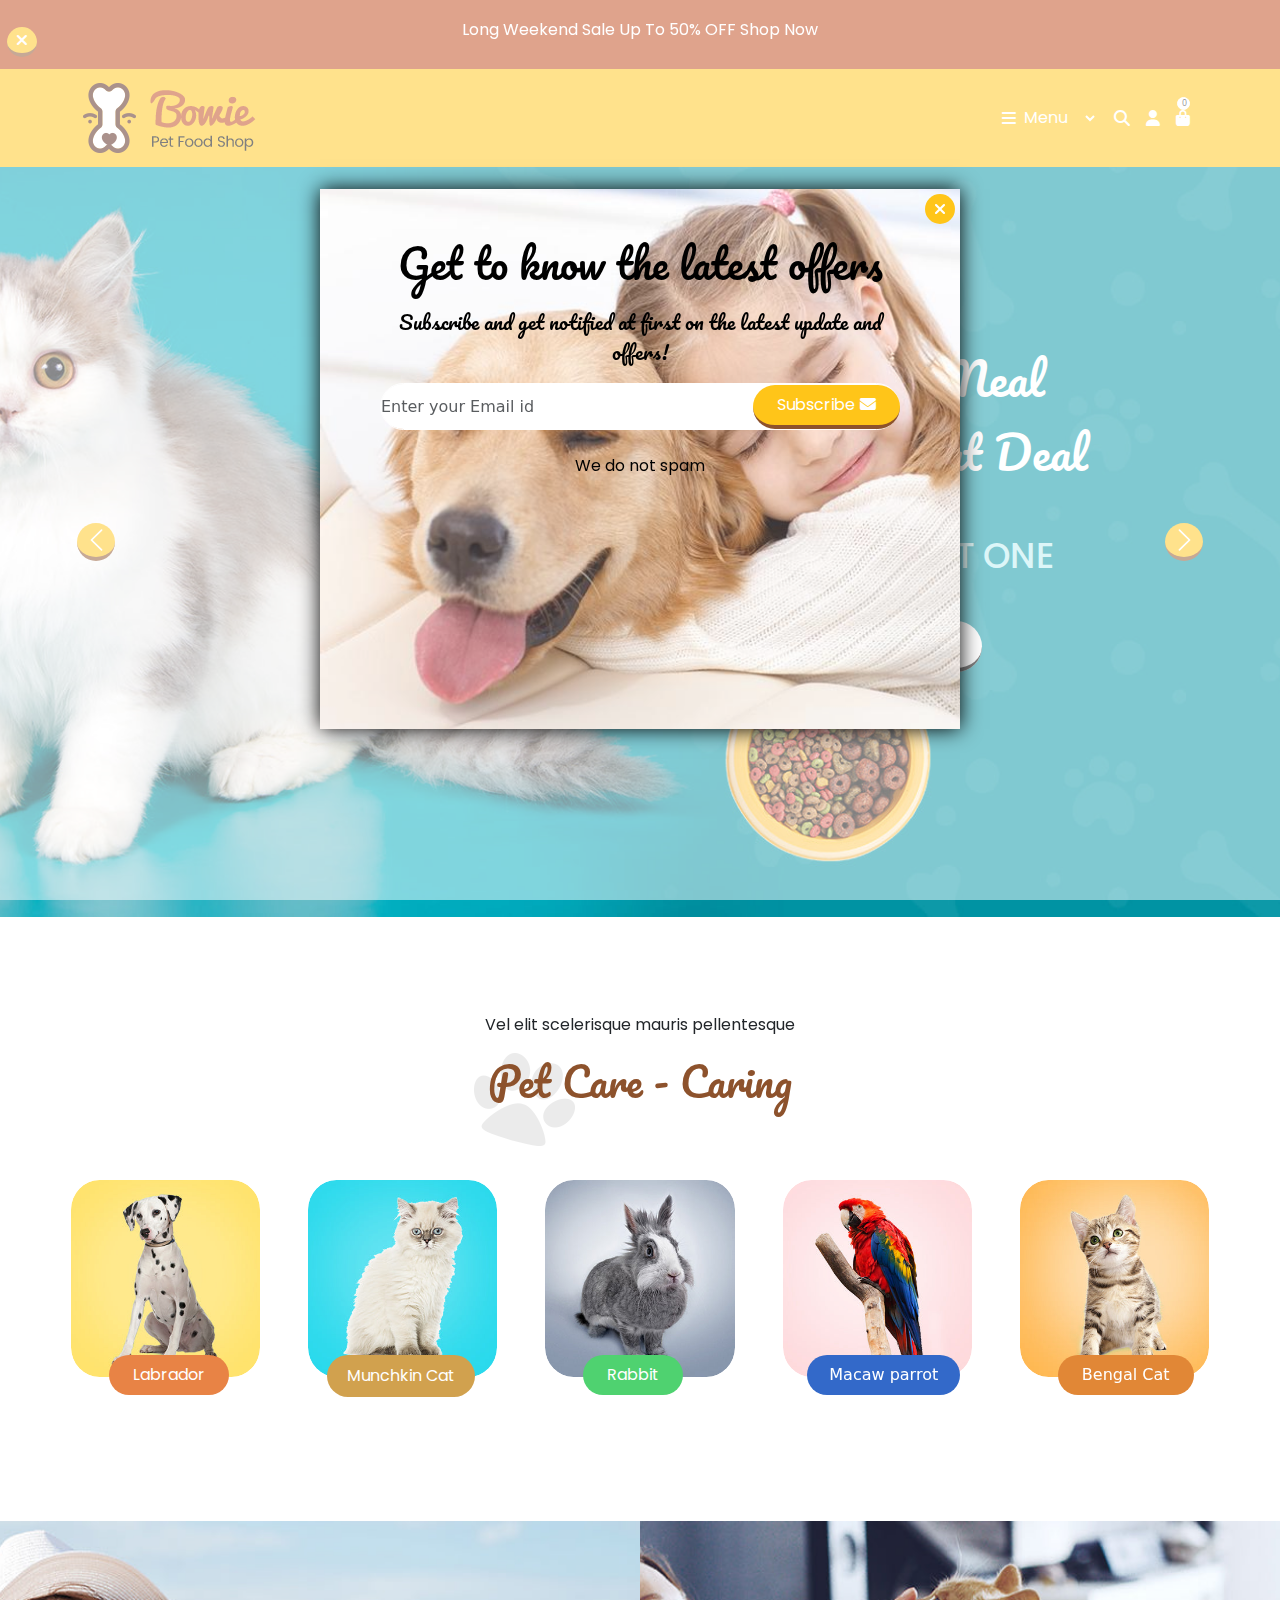
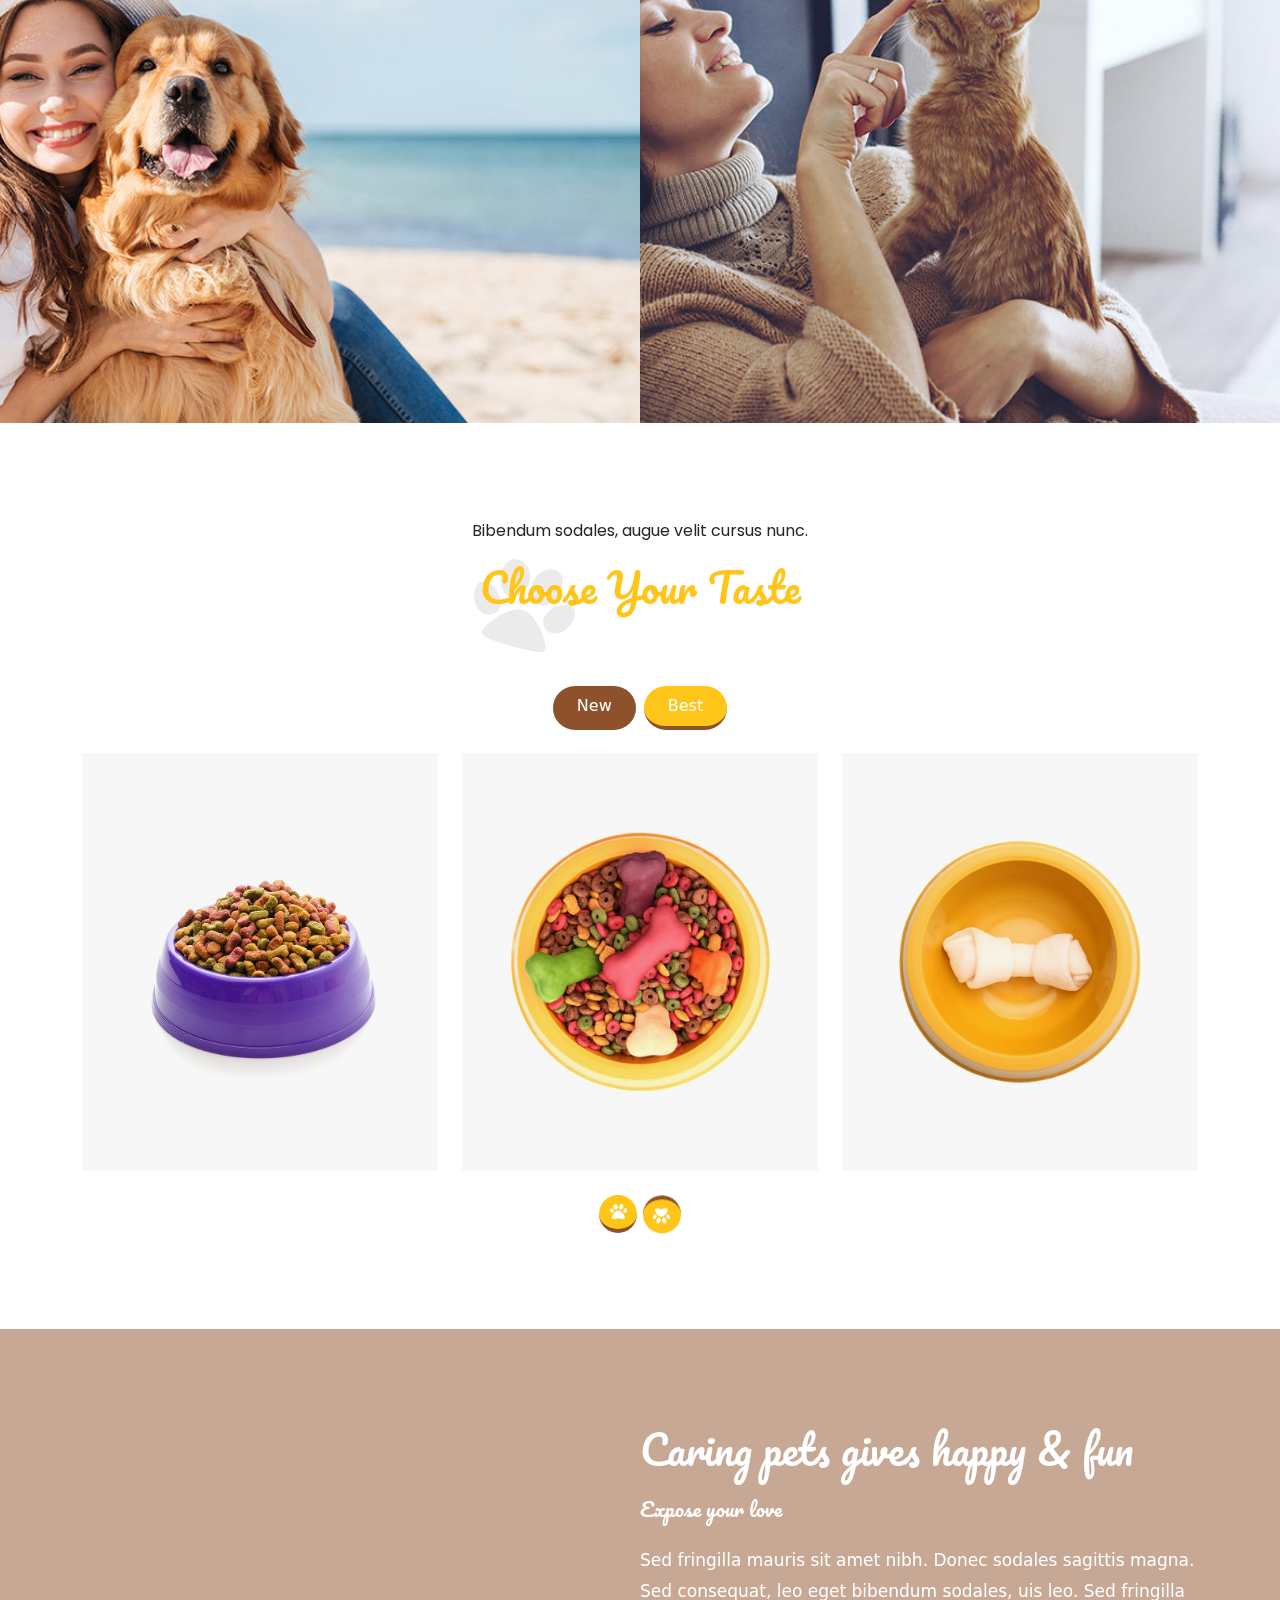
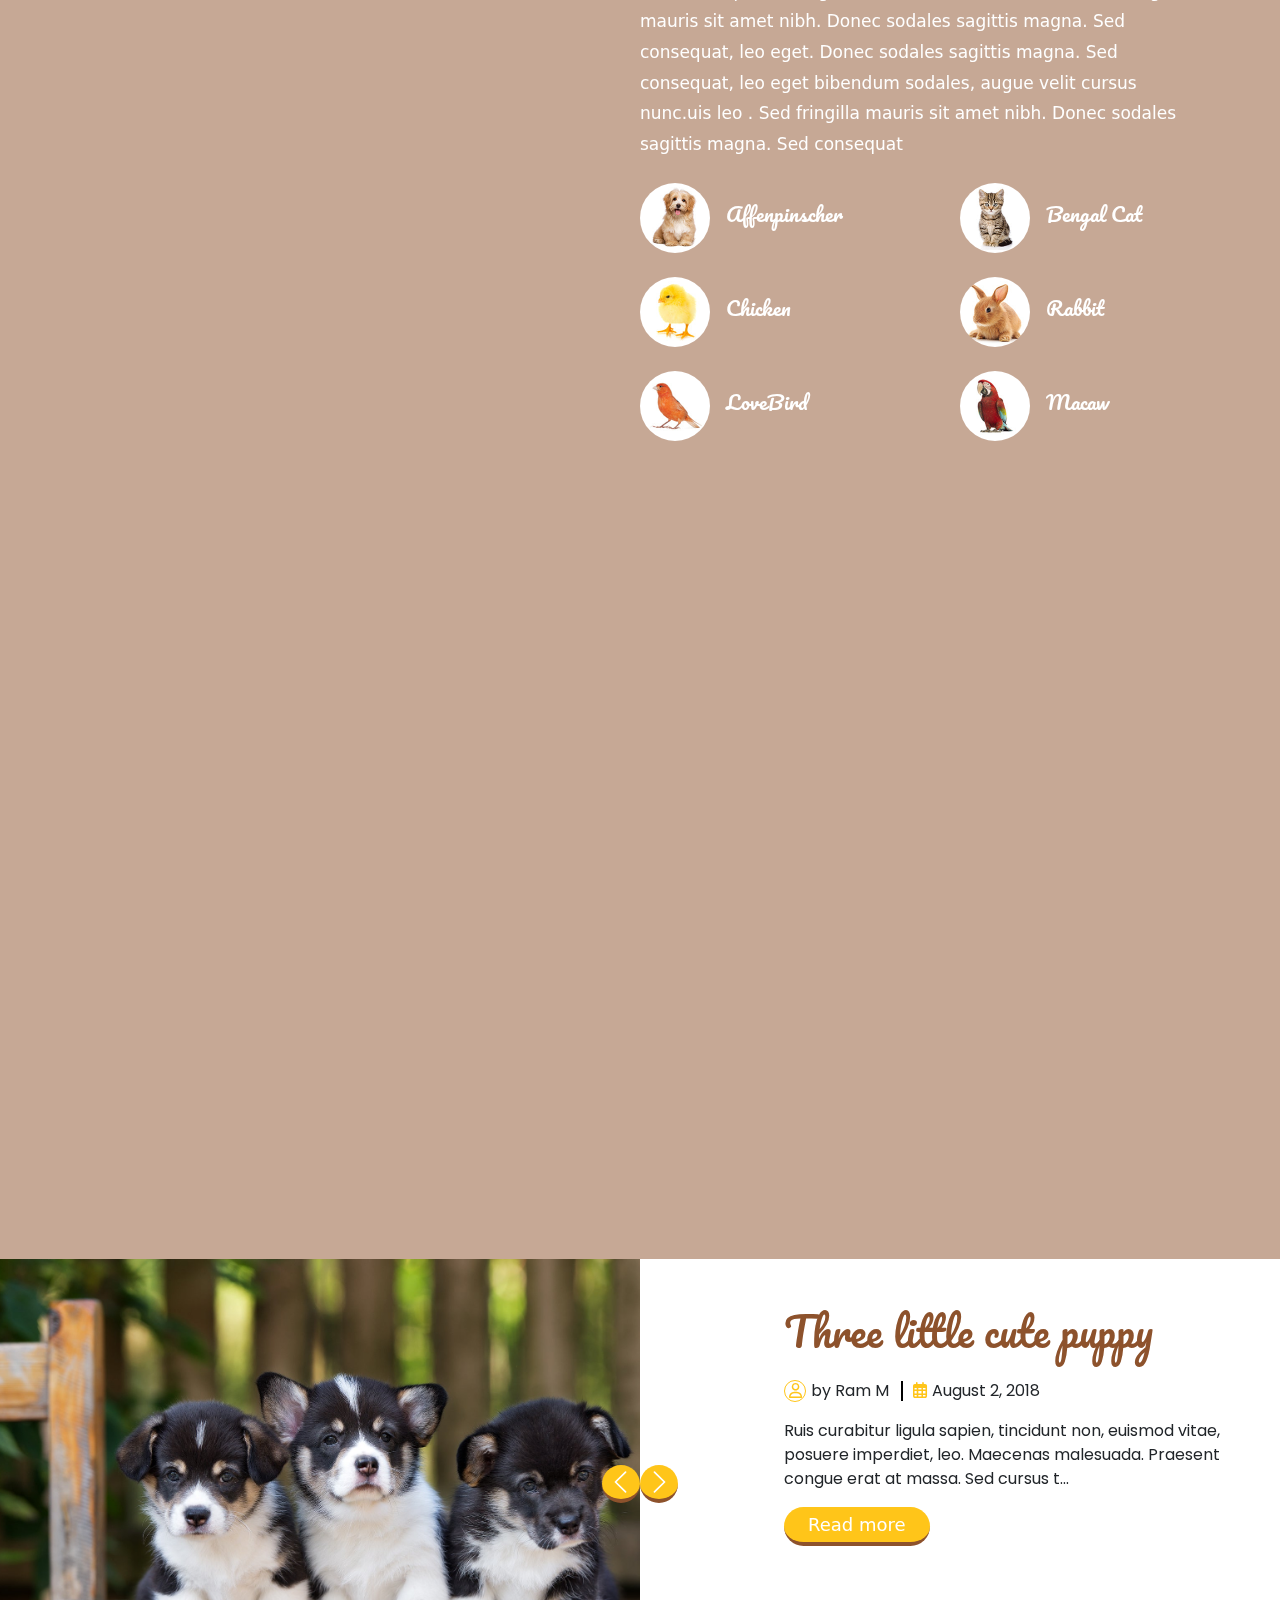
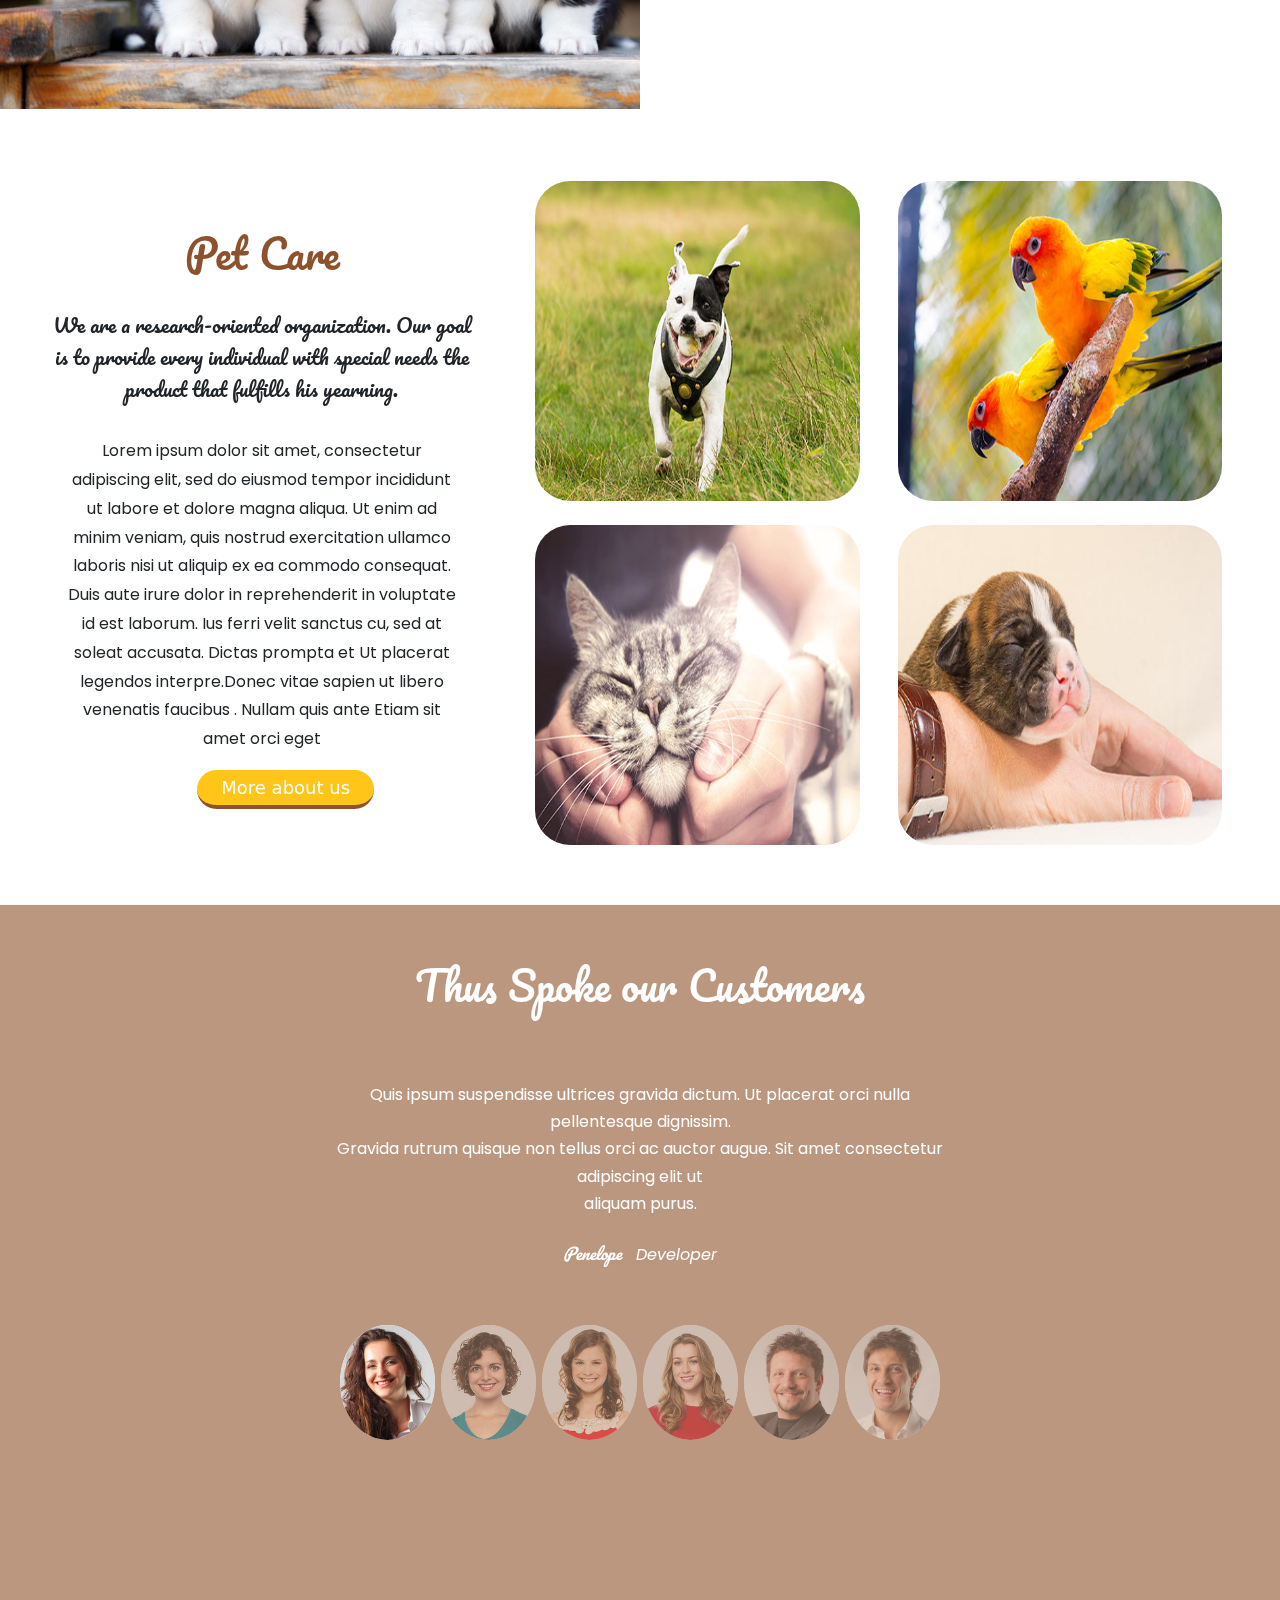
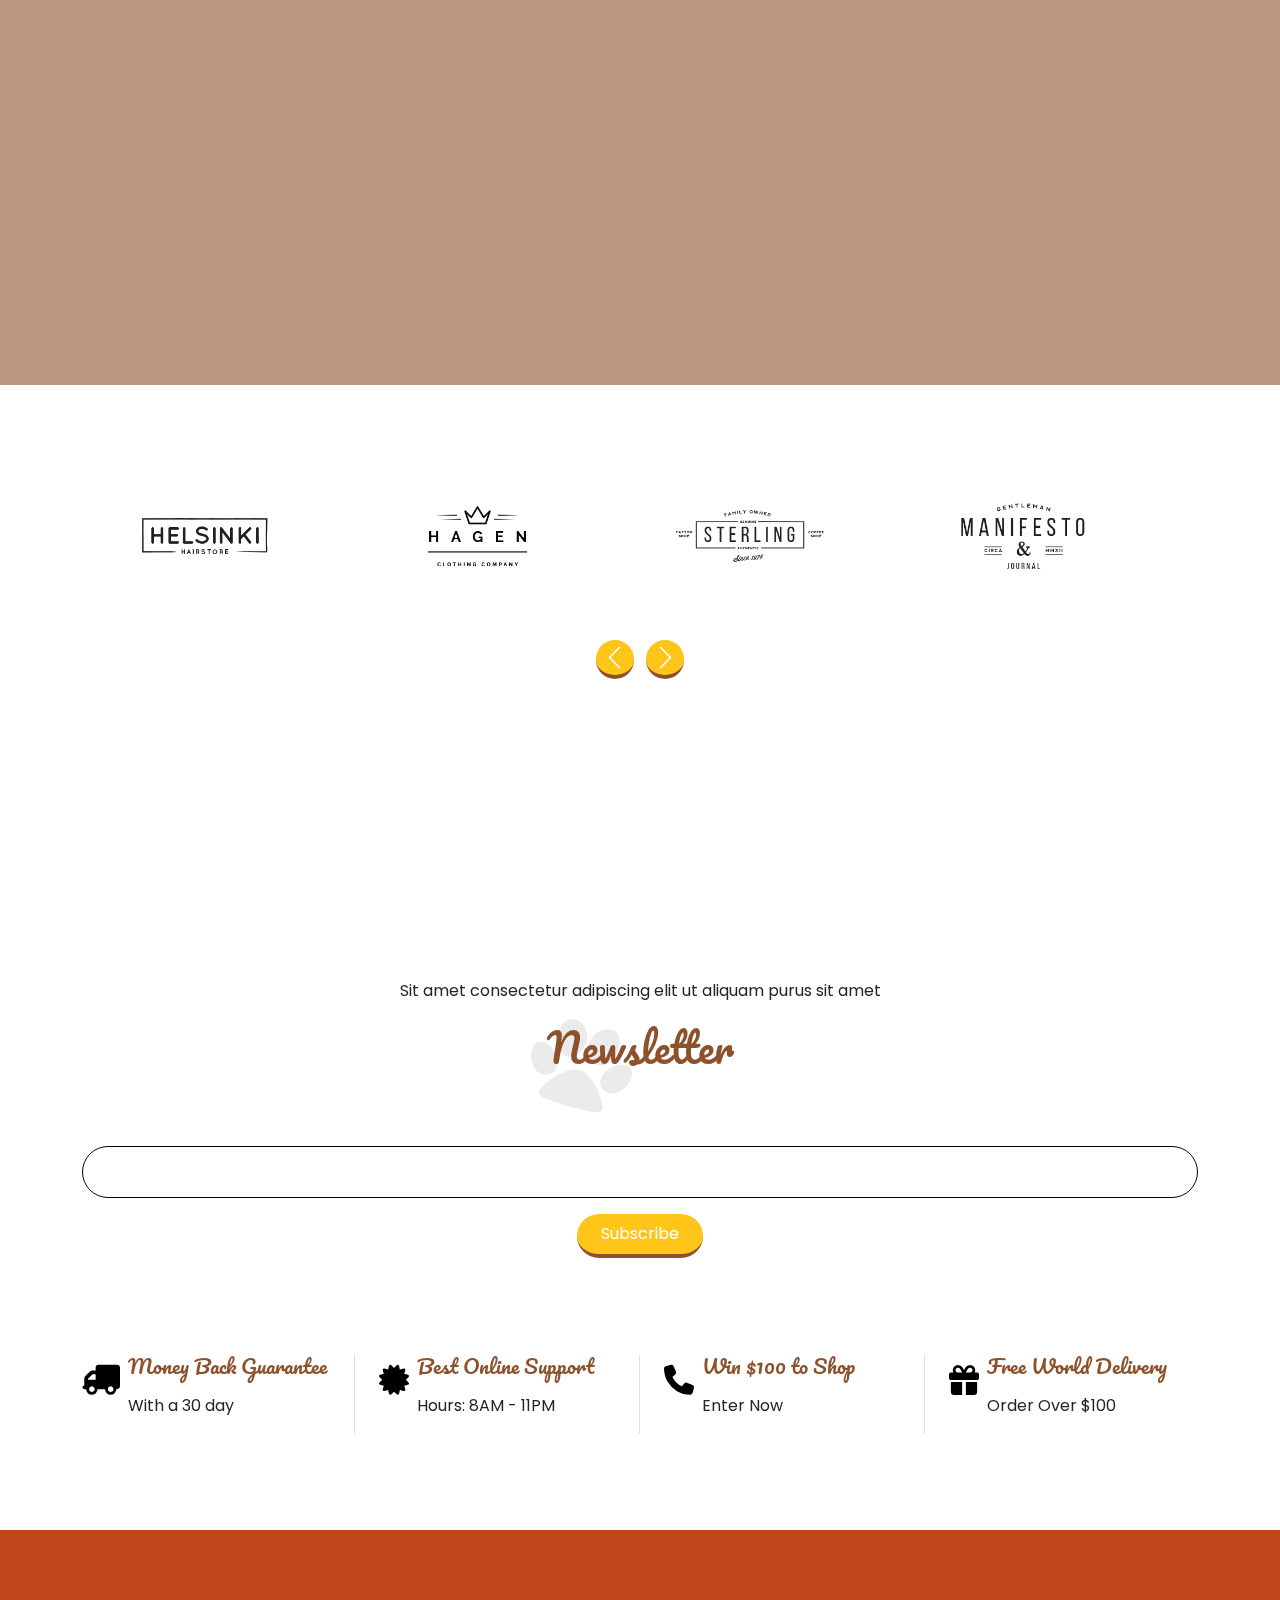
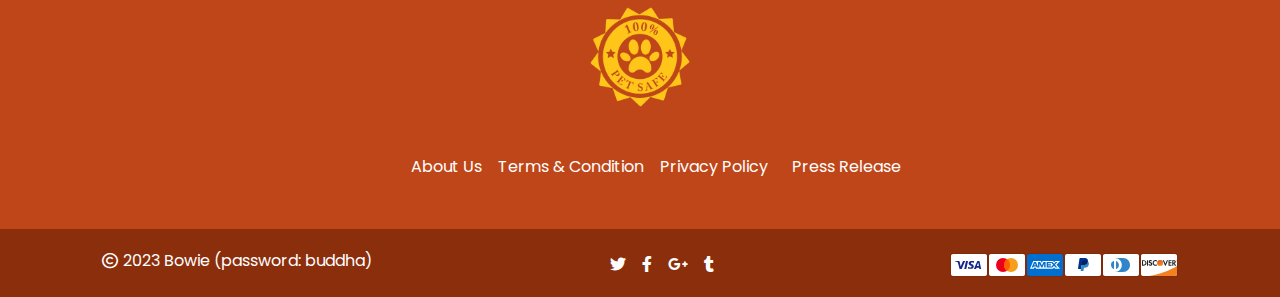
<file: index.html>
<!DOCTYPE html>
<html lang="en">

    <head>
        <meta charset="UTF-8">
        <meta name="viewport" content="width=device-width, initial-scale=1.0">
        <title>Bowie | Pet Food Shop | Shopify Theme
            – Bowie </title>
        <link rel="shortcut icon" href="assets/img/favicon_2_16x16.png" type="image/png">
        <link rel="stylesheet" href="vendor/bootstarp/bootstrap.min.css">
        <link rel="stylesheet" href="vendor/fontawesome/all.min.css">
        <link rel="stylesheet" href="assets/css/style.min.css">
        <link rel="stylesheet" href="assets/css/media.min.css">

    </head>

    <body>
        <div class="scroll-to-up position-fixed d-flex justify-content-center align-items-center bg-main-color text-white rounded-circle z-3 invisible opacity-0">
            <i class="fa-solid fa-arrow-up "></i>
        </div>

        <div class="search-icon container d-flex d-none">
            <div class="contact-input text-center position-relative py-3 w-S ">	
                <input class="form-control rounded-pill sub-in-S border-0 " placeholder="Search our Stores" type="text" >
                <button type="submit" class="dt-sc-btn mt-3 mb-5 border-0 rounded-pill bg-main-color text-white  btn-submit position-absolute sub-search " name="subscribe" value="">
                    <i class="fa-solid fa-magnifying-glass"></i>
                </button>
            </div>
            <div class="exit-search mt-3 ms-5">
                <i class="fa-solid fa-xmark"></i>
            </div>              
        </div>


        <div class="subscribe-popup__wrapper " id="snow-conrainer">  
            <div class="subscribe-popup">
              <div class="subscribe-popup__main text-center position-relative ">
                <div class="d-flex exit bg-main-color text-white rounded-circle d-flex justify-content-center align-items-center position-absolute ">
                    <i class="fa-solid fa-xmark" ></i>
                        </div>
                <div class="subscribe-popup_title">
                    <h1> Get to know the latest offers</h1>
                   </div>
                <div class="subscribe-popup__description">Subscribe and get notified at first on the latest update and offers!
                </div>
                <div class="contact-input text-center position-relative pt-3">	
                    <input class="form-control rounded-pill sub-in border-0" placeholder="Enter your Email id" type="text" >
                    <button type="submit" class="dt-sc-btn mt-3 mb-5 border-0 rounded-pill bg-main-color text-white px-4 py-2 btn-submit position-absolute sub " name="subscribe" value=""><span>Subscribe</span>
                        <i class="fa-solid fa-envelope"></i></button>
                  </div>
                  <div class="popup-span">
                  <span >We do not spam</span>
                </div>
              </div>
            </div>
          </div>

          <div class="siteAnnouncement py-2" id="siteAnnouncement">
            <div class="container">
                <div class="d-flex exit-bar bg-main-color text-white rounded-circle d-flex justify-content-center align-items-center position-absolute ">
                    <i class="fa-solid fa-xmark" ></i>
                        </div>
              <p class="pt-2">Long Weekend Sale Up To 50% OFF
                <a class="text-decoration-none  shop-now" href="/collections">Shop Now
                </a></p>
            </div>
          </div>

        <nav class="navbar d-flex bg-main-color">
            <div class="container">
                <a class="navbar-brand" href="#">
                    <img src="assets/img/logo_300x300.png"
                        alt="Bowie pet food shop">
                </a>

                <div
                    class="d-flex align-items-centre justify-content-end ">
                    <a class="d-flex mx-2 text-decoration-none text-white" data-bs-toggle="offcanvas" data-bs-target="#offcanvasNavbar" aria-controls="offcanvasNavbar">
                        <i class="fa-solid fa-bars px-2 mt-1"></i>
                        <span class>Menu</span>
                    </a>
                    <div class="offcanvas offcanvas-end w-25" tabindex="-1" id="offcanvasNavbar" aria-labelledby="offcanvasNavbarLabel">
                        <div class="offcanvas-header">
                          <h5 class="offcanvas-title" id="offcanvasNavbarLabel">Pages</h5>
                          <button type="button" class="btn-close" data-bs-dismiss="offcanvas" aria-label="Close"></button>
                        </div>
                        <div class="offcanvas-body">
                          <ul class="navbar-nav justify-content-end flex-grow-1 pe-3">
                            <li class="nav-item">
                              <a class="nav-link" href="about.html">About</a>
                            </li>
                          </ul>
                        </div>
                      </div>

                    <select
                        class=" w-10 mx-2 d-flex border-0 bg-main-color sel-hover "
                        aria-label="Default select example">
                        <option selected>USD</option>
                    </select>
                    <a class="d-flex mx-2 mt-1 text-decoration-none hov-brown " onclick="DisplayBar()" id="searchBar">
                        <i class="fa-solid fa-magnifying-glass "></i>
                    </a>
                    <a class="d-flex mx-2 mt-1 text-white hov-brown" href="account.html">
                        <i class="fa-solid fa-user "></i>
                    </a>
                    <a class="d-flex mx-2 mt-1  position-relative hov-brown " data-bs-toggle="offcanvas" data-bs-target="#offcanvasNavbar1" aria-controls="offcanvasNavbar1">
                        <i class="fa fa-shopping-bag  "></i>
                        <span class="count hov-span">0</span>
                    </a>
                    <div class="offcanvas offcanvas-end w-25" tabindex="-1" id="offcanvasNavbar1" aria-labelledby="offcanvasNavbarLabel">
                        <div class="offcanvas-header border-bottom">
                          <h5 class="offcanvas-title canvas-p " id="offcanvasNavbarLabel">Your Cart</h5>
                          <button type="button" class="btn-close bg-main-color opacity-100 btn-close-canvas" data-bs-dismiss="offcanvas" aria-label="Close"></button>
                        </div>
                        <div class="offcanvas-body">
                          <div class="text-centre ">
                            <p>Your cart is currently empty.</p>
                          </div>
                          <div class="text-center">
                            <button type="submit" class="dt-sc-btn mt-3 mb-5 border-0 rounded-pill bg-main-color text-white px-5 py-2 btn-submit " name="subscribe" value=""><span>Continue Shopping</span></button>   
                          </div>
                        </div>
                      </div>
                </div>
            </div>
        </nav>

        <header class="header  position-relative">
            <div id="carouselExample" class="carousel slide position-relative">
                <div class="carousel-inner">
                    <div class="carousel-item active position-relative ">
                        <img src="assets/img/pet-sli-3.jpg"
                            class="d-block w-100" alt="cat food">
                        <div class="desc-slide1 position-absolute ">
                            <h2 class="py-1"> A Great Meal</h1>
                            <h1 class="py-2 pb-4"> With a Great Deal </h1>
                            <h3 class="pt-4 pb-5">
                                BUY ONE GET ONE
                            </h3>
                            <a href="#"
                                class="text-decoration-none rounded-pill">
                                <span class>Shop Now</span>
                                <i class="fa-solid fa-paw "></i>
                            </a>
                        </div>
                    </div>
                    <div class="carousel-item position-relative">
                        <img
                            src="assets/img/pet-sli-2_2000x_32aaf247-3c4a-4a73-b81d-8e7b3a0f8c15.jpg"
                            class="d-block w-100"
                            alt="food cat">
                        <div class="desc-slide2 position-absolute ">
                            <span>
                                <strong>30%</strong>
                                <br>
                                OFF
                            </span>
                        </div>
                        <div class="desc2-slide2 position-absolute ">
                            <h3 class="pb-5 pt-3">
                                ON SEA FOODS
                            </h3>
                            <a href="#"
                                class="text-decoration-none rounded-pill">
                                <span class>Shop Now</span>
                                <i class="fa-solid fa-paw "></i>
                            </a>
                        </div>
                    </div>
                    <div class="carousel-item">
                        <img
                            src="assets/img/pet-sli-1_2000x_7ded4bc4-1b30-43ab-ac6d-31662edf306b.jpg"
                            class="d-block w-100"
                            alt="food cat">
                        <div class="desc-slide3 position-absolute ">
                            <span>
                                <strong>30%</strong>
                                <br>
                                OFF
                            </span>
                        </div>
                        <div class="desc2-slide3 position-absolute ">
                            <h3 class="pb-5 pt-3">

                                ON DIET FOODS

                            </h3>
                            <a href="#"
                                class="text-decoration-none rounded-pill">
                                <span class>Shop Now</span>
                                <i class="fa-solid fa-paw "></i>
                            </a>
                        </div>
                    </div>
                </div>
                <button
                    class="carousel-control-prev care opacity-100 swiper-prev   "
                    type="button"
                    data-bs-target="#carouselExample" data-bs-slide="prev">
                    <span class="carousel-control-prev-icon" aria-hidden="true"></span>
                    <span class="visually-hidden">Previous</span>
                </button>
                <button
                    class="carousel-control-next swiper-next opacity-100   "
                    type="button"
                    data-bs-target="#carouselExample" data-bs-slide="next">
                    <span class="carousel-control-next-icon" aria-hidden="true"></span>
                    <span class="visually-hidden">Next</span>
                </button>
            </div>
        </header>

        <section class="pb-5 js" >
            <div class="container-fluid ">
                <div class="heading text-center pt-5 mt-5 w-100">
                    <p>Vel elit scelerisque mauris pellentesque</p>
                    <div class="back-img w-100  pt-1 ">
                        <h4>Pet Care - Caring</h4>
                    </div>
                </div>
                <div class="row gap-4 d-flex justify-content-center pb-5 mb-5">
                    <div class="col-lg-2 col-md-5 ">
                        <div class="img-edit">
                            <img src="assets/img/img-1_360x.jpg" alt="dog">
                        </div>
                        <div class="position-relative">
                            <button
                                class="rounded-pill py-2 px-4  btn-pic position-absolute border-0 ">Labrador</button>
                        </div>
                    </div>
                    <div class="col-lg-2 col-md-5  ">
                        <div class="img-edit">
                            <img src="assets/img/img-5_360x.jpg" alt="dog">

                        </div>
                        <div class="position-relative">
                            <button
                                class="rounded-pill btn-pic btn-pic1 position-absolute border-0 ">Munchkin
                                Cat</button>
                        </div>
                    </div>
                    <div class="col-lg-2 col-md-5  ">
                        <div class="img-edit">
                            <img src="assets/img/img-2_360x.jpg" alt="dog">

                        </div>
                        <div class="position-relative">
                            <button
                                class="rounded-pill py-2 px-4 btn-pic btn-pic2 position-absolute border-0 ">Rabbit</button>
                        </div>
                    </div>
                    <div class="col-lg-2 col-md-5  ">
                        <div class="img-edit">
                            <img src="assets/img/img-3_360x.jpg" alt="dog">

                        </div>
                        <div class="position-relative">
                            <button
                                class="rounded-pill py-2 btn-pic3 position-absolute border-0 ">Macaw
                                parrot</button>
                        </div>
                    </div>
                    <div class="col-lg-2 col-md-5  ">
                        <div class="img-edit">
                            <img src="assets/img/img-4_360x.jpg" alt="dog">

                        </div>
                        <div class="position-relative">
                            <button
                                class="rounded-pill py-2 px-4  btn-pic4 position-absolute border-0 ">Bengal
                                Cat</button>
                        </div>
                    </div>
                </div>

            </div>

        </section>

        <section>
            <div class="row g-0">
                <div class="col-lg-6   position-relative nutrition">
                    <img src="assets/img/img-6_1512x.jpg" alt="pet dog"
                        class="pet1">
                    <div class="diet position-absolute py-3 px-4 text-end">
                        <h4 class="pb-3">Nutritious Diet</h4>
                        <p class>Sed turpis tincidunt id aliquet risus.
                            Tellus orci ac auctor augue mauris augue neque
                            gravida in. Molestie at
                            elementum eu facilisis. Viverra justo nec
                            ultrices dui sapien eget mi proin sed. Quisque
                            sagittis purus sit amet.</p>
                        <a href="#"
                            class="text-decoration-none bg-main-color text-white rounded-pill px-3 py-2">Shop
                            now</a>
                    </div>
                </div>
                <div class="col-lg-6   position-relative nutrition">
                    <img src="assets/img/img-7_1512x.jpg" alt="pet dog"
                        class="pet1">
                    <div class="diet position-absolute py-3 px-4 text-end">
                        <h4 class="pb-3">Love & Care</h4>
                        <p class>Nulla malesuada pellentesque elit
                            eget gravida cum sociis natoque. Mauris ultrices
                            eros in cursus
                            turpis massa. Volutpat maecenas volutpat blandit
                            aliquam etiam erat velit scelerisque in. Proin
                            fermentum leo vel.</p>
                        <a href="#"
                            class="text-decoration-none bg-main-color text-white rounded-pill px-3 py-2">Shop
                            now</a>
                    </div>
                </div>

            </div>
        </section>

        <section class="mb-5 pb-5">
            <div class="container-fluid">
                <div class="heading text-center pt-5 mt-5 w-100">
                    <p>Bibendum sodales, augue velit cursus nunc.
                    </p>
                    <div class="back-img w-100  pt-1 ">
                        <h4 class="text-main-color">Choose Your Taste</h4>
                    </div>
                </div>
            </div>
            <ul class="nav nav-tabs d-flex justify-content-center text-decoration-none border-0 mb-4" id="myTab" role="tablist">
                <li class="nav-item " role="presentation">
                  <button class="nav-link  active rounded-pill px-4 me-2" id="home-tab" data-bs-toggle="tab" data-bs-target="#home-tab-pane" type="button" role="tab" aria-controls="home-tab-pane" aria-selected="true">New</button>
                </li>
                <li class="nav-item" role="presentation">
                  <button class="nav-link rounded-pill px-4" id="profile-tab" data-bs-toggle="tab" data-bs-target="#profile-tab-pane" type="button" role="tab" aria-controls="profile-tab-pane" aria-selected="false">Best</button>
                </li>
               
              </ul>
              <div class="tab-content" id="myTabContent">
                <div class="tab-pane fade show active" id="home-tab-pane" role="tabpanel" aria-labelledby="home-tab" tabindex="0">
                    <div id="carouselExample1" class="carousel slide">
                        <div class="carousel-inner">
                          <div class="carousel-item active">       
        
           <div class="container  ">
            <div class="row">
               
                <div class="col-lg-4 col-md-6 col-sm-6 1 w-media  ">
                <div
                    class=" img-food position-relative ">
                    <img src="assets/img/product3.jpg"
                        alt="dry food cat" class>
                </div>
            
                <div
                    class="back-food position-absolute top-0 bottom-0 col-lg-4 col-sm-6 end-0 d-flex flex-column justify-content-center align-content-center">
                    <h4 class>
                        <a href="#" class="text-decoration-none">Adult
                            Dogs Pedigren</a>
                    </h4>
                    <div class="my-3">
                        <span class="back-food1">$350.00<span>
                            </div>
                            <div class>
                                <button
                                    class="btn-add rounded-pill bg-main-color text-white border-0 px-4 py-1 ">
                                    <i aria-hidden="true"
                                        class="fa fa-shopping-bag px-2"></i>
                                    Add to Cart
                                </button>
                            </div>
                        </div>
                    </div>
        
        
                    <div class="col-lg-4 col-sm-6 col-md-6 w-media position-relative 2">
                        <div
                            class="img-food ">
                            <img src="assets/img/product19.jpg"
                                alt="dry food cat" class>
                        </div>
                    
                        <div
                            class="back-foodC position-absolute top-0 bottom-0 col-lg-4 col-sm-6 end-0 d-flex flex-column justify-content-center align-content-center">
                            <h4 class>
                                <a href="#" class="text-decoration-none">Cats Formula Food</a>
                            </h4>
                            <div class="my-3">
                                <span class="back-food1">$399.00<span>
                                    </div>
                                    <div class>
                                        <button
                                            class="btn-add rounded-pill bg-main-color text-white border-0 px-4 py-1 ">
                                            <i aria-hidden="true"
                                                class="fa fa-shopping-bag px-2"></i>
                                            Add to Cart
                                        </button>
                                    </div>
                                </div>
                            </div>
        
        
                            <div class="col-lg-4 d-none d-lg-block w-media position-relative 2">
                                <div
                                    class="img-food ">
                                    <img src="assets/img/product17.jpg"
                                        alt="dry food cat" class>
                                </div>
                            
                                <div
                                    class="back-foodD position-absolute top-0 bottom-0 col-lg-4 col-lg-6  col-sm-6 end-0 d-flex flex-column justify-content-center align-content-center">
                                    <h4 class>
                                        <a href="#" class="text-decoration-none">Chew Stick Medium</a>
                                    </h4>
                                    <div class="my-3">
                                        <span class="back-food1">$499.00<span>
                                            </div>
                                            <div class>
                                                <button
                                                    class="btn-add rounded-pill bg-main-color text-white border-0 px-4 py-1 ">
                                                    <i aria-hidden="true"
                                                        class="fa fa-shopping-bag px-2"></i>
                                                    Add to Cart
                                                </button>
                                            </div>
                                        </div>
                                    </div>
                    </div>
                        </div>
        
                          </div>
        
                          <div class="carousel-item">
                            
        
        <div class="container">
            <div class="row">
                <div class="col-lg-4 col-md-6 col-sm-6 w-media 1">
                <div
                    class=" img-food position-relative ">
                    <img src="assets/img/product16.jpg"
                        alt="dry food cat" class>
                </div>
            
                <div
                    class="back-foodE position-absolute top-0 bottom-0 col-lg-4 col-sm-6 end-0 d-flex flex-column justify-content-center align-content-center">
                    <h4 class>
                        <a href="#" class="text-decoration-none">Cat Chicken Food</a>
                    </h4>
                    <div class="my-3">
                        <span class="back-food1">$599.00<span>
                            </div>
                            <div class>
                                <button
                                    class="btn-add rounded-pill bg-main-color text-white border-0 px-4 py-1 ">
                                    <i aria-hidden="true"
                                        class="fa fa-shopping-bag px-2"></i>
                                    Add to Cart
                                </button>
                            </div>
                        </div>
                    </div>
        
        
                    <div class="col-lg-4 col-md-6 col-sm-6 w-media position-relative 2">
                        <div
                            class="img-food ">
                            <img src="assets/img/product22.jpg"
                                alt="dry food cat" class>
                        </div>
                    
                        <div
                            class="back-foodF position-absolute top-0 bottom-0 col-lg-4 col-sm-6 end-0 d-flex flex-column justify-content-center align-content-center">
                            <h4 class>
                                <a href="#" class="text-decoration-none">Cats Formula Food</a>
                            </h4>
                            <div class="my-3">
                                <span class="back-food1">$399.00<span>
                                    </div>
                                    <div class>
                                        <button
                                            class="btn-add rounded-pill bg-main-color text-white border-0 px-4 py-1 ">
                                            <i aria-hidden="true"
                                                class="fa fa-shopping-bag px-2"></i>
                                            Add to Cart
                                        </button>
                                    </div>
                                </div>
                            </div>
        
        
                            <div class="col-lg-4 col-md-6 d-none d-lg-block  position-relative 2">
                                <div
                                    class="img-food ">
                                    <img src="assets/img/product21.jpg"
                                        alt="dry food cat" class>
                                </div>
                            
                                <div
                                    class="back-foodG position-absolute top-0 bottom-0 col-lg-4  end-0 d-flex flex-column justify-content-center align-content-center">
                                    <h4 class>
                                        <a href="#" class="text-decoration-none">Cats ocean Fish</a>
                                    </h4>
                                    <div class="my-3">
                                        <span class="back-food1">$300.00<span>
                                            </div>
                                            <div class>
                                                <button
                                                    class="btn-add rounded-pill bg-main-color text-white border-0 px-4 py-1 ">
                                                    <i aria-hidden="true"
                                                        class="fa fa-shopping-bag px-2"></i>
                                                    Add to Cart
                                                </button>
                                            </div>
                                        </div>
                                    </div>
                    </div>
                        </div>
                          </div>
                          <div class="carousel-item">
        
                            <div class="container">
                                <div class="row">
                                   
                                    <div class="col-lg-4 col-md-6 col-md-6   col-sm-6 w-media 1">
                                    <div
                                        class=" img-food position-relative ">
                                        <img src="assets/img/product14.jpg"
                                            alt="dry food cat" class>
                                    </div>
                                
                                    <div
                                        class="back-foodH position-absolute top-0 bottom-0 col-lg-4   col-sm-6 end-0 d-flex flex-column justify-content-center align-content-center">
                                        <h4 class>
                                            <a href="#" class="text-decoration-none">Chew Stick Dogs</a>
                                        </h4>
                                        <div class="my-3">
                                            <span class="back-foodH">$300.00<span>
                                                </div>
                                                <div class>
                                                    <button
                                                        class="btn-add rounded-pill bg-main-color text-white border-0 px-4 py-1 ">
                                                        <i aria-hidden="true"
                                                            class="fa fa-shopping-bag px-2"></i>
                                                        Add to Cart
                                                    </button>
                                                </div>
                                            </div>
                                        </div>
                            
                            
                                        <div class="col-lg-4 col-md-6 col-sm-6 w-media  position-relative 2">
                                            <div
                                                class="img-food ">
                                                <img src="assets/img/product22.jpg"
                                                    alt="dry food cat" class>
                                            </div>
                                        
                                            <div
                                                class="back-foodI position-absolute top-0 bottom-0 col-lg-4   col-sm-6 end-0 d-flex flex-column justify-content-center align-content-center">
                                                <h4 class>
                                                    <a href="#" class="text-decoration-none">Complete Formula Dogs</a>
                                                </h4>
                                                <div class="my-3">
                                                    <span class="back-food1">$300.00<span>
                                                        </div>
                                                        <div class>
                                                            <button
                                                                class="btn-add rounded-pill bg-main-color text-white border-0 px-4 py-1 ">
                                                                <i aria-hidden="true"
                                                                    class="fa fa-shopping-bag px-2"></i>
                                                                Add to Cart
                                                            </button>
                                                        </div>
                                                    </div>
                                                </div>
                            
                            
                                                
                                        </div>
                                            </div>
                          </div>
                        </div>
        
                        <div class="text-center mt-4">
                        <a class="text-decoration-none " type="button" data-bs-target="#carouselExample1" data-bs-slide="prev">
                            <i class="fa-solid fa-paw prev-icon "></i>
                        </a>
                        <a class="text-decoration-none" type="button" data-bs-target="#carouselExample1" data-bs-slide="next">
                            <i class="fa-solid fa-paw fa-flip-vertical next-icon "></i>
                        </a>
                    </div>
                      </div>
                </div>
                <div class="tab-pane fade" id="profile-tab-pane" role="tabpanel" aria-labelledby="profile-tab" tabindex="0">    
                <div id="carouselExample2" class="carousel slide">
                    <div class="carousel-inner">
                      <div class="carousel-item active">       
    
       <div class="container">
        <div class="row">
           
            <div class="col-lg-4  col-sm-6 w-media  1">
            <div
                class=" img-food position-relative ">
                <img src="assets/img/product1.jpg"
                    alt="dry food cat" class>
            </div>
        
            <div
                class="back-foodA1 position-absolute top-0 bottom-0 col-lg-4  col-sm-6 end-0 d-flex flex-column justify-content-center align-content-center">
                <h4 class>
                    <a href="#" class="text-decoration-none">Pedigren Milk & Chicken</a>
                </h4>
                <div class="my-3">
                    <span class="back-food1">$300.00<span>
                        </div>
                        <div class>
                            <button
                                class="btn-add rounded-pill bg-main-color text-white border-0 px-4 py-1 ">
                                <i aria-hidden="true"
                                    class="fa fa-shopping-bag px-2"></i>
                                Add to Cart
                            </button>
                        </div>
                    </div>
                </div>
    
    
                <div class="col-lg-4 col-sm-6 w-media  position-relative 2">
                    <div
                        class="img-food ">
                        <img src="assets/img/product2.jpg"
                            alt="dry food cat" class>
                    </div>
                
                    <div
                        class="back-foodC1 position-absolute top-0 bottom-0 col-lg-4 col-sm-6 end-0 d-flex flex-column justify-content-center align-content-center">
                        <h4 class>
                            <a href="#" class="text-decoration-none">Pedigren Senior</a>
                        </h4>
                        <div class="my-3">
                            <span class="back-food1">$350.00<span>
                                </div>
                                <div class>
                                    <button
                                        class="btn-add rounded-pill bg-main-color text-white border-0 px-4 py-1 ">
                                        <i aria-hidden="true"
                                            class="fa fa-shopping-bag px-2"></i>
                                        Add to Cart
                                    </button>
                                </div>
                            </div>
                        </div>
    
    
                        <div class="col-lg-4 col-sm-6 d-none d-lg-block  position-relative 2">
                            <DIV class="position-absolute btn-sale">
                                <button class="px-3 py-1 bg-main-color rounded-pill border-0">
                                   Sale
                                </button>
                               </DIV>
                            <div
                                class="img-food ">
                                <img src="assets/img/product6.jpg"
                                    alt="dry food cat" class>
                            </div>
                            
                            <div
                                class="back-foodD1 position-absolute  top-0 bottom-0 col-lg-4  col-sm-6 end-0 d-flex flex-column justify-content-center align-content-center">
                                <DIV class="position-absolute btn-sale1">
                                    <button class="px-3 py-1 bg-main-color rounded-pill border-0">
                                       Sale
                                    </button>
                                   </DIV>
                                <h4 class>
                                    <a href="#" class="text-decoration-none">Pedigren Meat</a>
                                </h4>
                                <div class="my-3">
                                    <span class="back-food1">$600.00<span>
                                        </div>
                                        <div class>
                                            <button
                                                class="btn-add rounded-pill bg-main-color text-white border-0 px-4 py-1 ">
                                                <i aria-hidden="true"
                                                    class="fa fa-shopping-bag px-2"></i>
                                                Add to Cart
                                            </button>
                                        </div>
                                    </div>
                                </div>
                </div>
                    </div>
    
                      </div>
    
                      <div class="carousel-item">
                        
    
    <div class="container">
        <div class="row">
            <div class="col-lg-4  col-sm-6 w-media 1">
            <div
                class=" img-food position-relative ">
                <img src="assets/img/product26.jpg"
                    alt="dry food cat" class>
            </div>
        
            <div
                class="back-foodE1 position-absolute top-0 bottom-0 col-lg-4 col-sm-6 end-0 d-flex flex-column justify-content-center align-content-center">
                <h4 class>
                    <a href="#" class="text-decoration-none">Pedigren Fish Flavor</a>
                </h4>
                <div class="my-3">
                    <span class="back-food1">$450.00<span>
                        </div>
                        <div class>
                            <button
                                class="btn-add rounded-pill bg-main-color text-white border-0 px-4 py-1 ">
                                <i aria-hidden="true"
                                    class="fa fa-shopping-bag px-2"></i>
                                Add to Cart
                            </button>
                        </div>
                    </div>
                </div>
    
    
                <div class="col-lg-4  col-sm-6 w-media position-relative 2">
                    <div
                        class="img-food ">
                        <img src="assets/img/product5_c5fd7af2-6431-433f-818e-a9ae8297af22.jpg"
                            alt="dry food cat" class>
                    </div>
                
                    <div
                        class="back-foodF1 position-absolute top-0 bottom-0 col-lg-4 col-sm-6 end-0 d-flex flex-column justify-content-center align-content-center">
                        <h4 class>
                            <a href="#" class="text-decoration-none">Pedigren dry food</a>
                        </h4>
                        <div class="my-3">
                            <span class="back-food1">$350.00<span>
                                </div>
                                <div class>
                                    <button
                                        class="btn-add rounded-pill bg-main-color text-white border-0 px-4 py-1 ">
                                        <i aria-hidden="true"
                                            class="fa fa-shopping-bag px-2"></i>
                                        Add to Cart
                                    </button>
                                </div>
                            </div>
                        </div>
    
    
                        <div class="col-lg-4 col-sm-6 d-none d-lg-block  position-relative 2">
                            <div
                                class="img-food ">
                                <img src="assets/img/product21.jpg"
                                    alt="dry food cat" class>
                            </div>
                        
                            <div
                                class="back-foodG1 position-absolute top-0 bottom-0 col-lg-4 col-sm-6 end-0 d-flex flex-column justify-content-center align-content-center">
                                <h4 class>
                                    <a href="#" class="text-decoration-none">Pedigren Vegetable</a>
                                </h4>
                                <div class="my-3">
                                    <span class="back-food1">$700.00<span>
                                        </div>
                                        <div class>
                                            <button
                                                class="btn-add rounded-pill bg-main-color text-white border-0 px-4 py-1 ">
                                                <i aria-hidden="true"
                                                    class="fa fa-shopping-bag px-2"></i>
                                                Add to Cart
                                            </button>
                                        </div>
                                    </div>
                                </div>
                </div>
                    </div>
                      </div>
                      <div class="carousel-item">
    
                        <div class="container">
                            <div class="row">
                               
                                <div class="col-lg-4 col-sm-6 w-media 1">
                                <div
                                    class=" img-food position-relative ">
                                    <img src="assets/img/product4.jpg"
                                        alt="dry food cat" class>
                                </div>
                            
                                <div
                                    class="back-foodH1 position-absolute top-0 bottom-0 col-lg-4 col-sm-6 end-0 d-flex flex-column justify-content-center align-content-center">
                                    <h4 class>
                                        <a href="#" class="text-decoration-none">Pedigren Meat & Vegetables</a>
                                    </h4>
                                    <div class="my-3">
                                        <span class="back-foodH">$600.00<span>
                                            </div>
                                            <div class>
                                                <button
                                                    class="btn-add rounded-pill bg-main-color text-white border-0 px-4 py-1 ">
                                                    <i aria-hidden="true"
                                                        class="fa fa-shopping-bag px-2"></i>
                                                    Add to Cart
                                                </button>
                                            </div>
                                        </div>
                                    </div>
                        
                        
                                    <div class="col-lg-4  col-sm-6 w-media  position-relative 2">
                                        <div
                                            class="img-food ">
                                            <img src="assets/img/product7_f1c175ff-613c-4344-8a0e-cddb640a0db6.jpg"
                                                alt="dry food cat" class>
                                        </div>
                                    
                                        <div
                                            class="back-foodI1 position-absolute top-0 bottom-0 col-lg-4 col-sm-6 end-0 d-flex flex-column justify-content-center align-content-center">
                                            <h4 class>
                                                <a href="#" class="text-decoration-none">Pedigren Chicken</a>
                                            </h4>
                                            <div class="my-3">
                                                <span class="back-food1">$300.00<span>
                                                    </div>
                                                    <div class>
                                                        <button
                                                            class="btn-add rounded-pill bg-main-color text-white border-0 px-4 py-1 ">
                                                            <i aria-hidden="true"
                                                                class="fa fa-shopping-bag px-2"></i>
                                                            Add to Cart
                                                        </button>
                                                    </div>
                                                </div>
                                            </div>
                        
                        
                                            
                                    </div>
                                        </div>
                      </div>
                    </div>
    
                    <div class="text-center mt-4">
                    <a class="text-decoration-none " type="button" data-bs-target="#carouselExample2" data-bs-slide="prev">
                        <i class="fa-solid fa-paw prev-icon "></i>
                    </a>
                    <a class="text-decoration-none" type="button" data-bs-target="#carouselExample2" data-bs-slide="next">
                        <i class="fa-solid fa-paw fa-flip-vertical next-icon "></i>
                    </a>
                </div>
                  </div></div>
              </div>



        </section>

        <section class="ccare"  >
            
            <div class="caring position-relative ">    
                <div class="overlay position-absolute top-0 start-0 bottom-0 end-0 pb-4">
                    <div class="row w-100 try">
                        <div class="col-lg-6 "></div>
                        <div class="col-lg-6 ">
                            <div class="care-content text-white pe-5 pt-5 mt-5">
                                <h4 class="pb-3">Caring pets gives happy &amp; fun</h4>
                                <h6 class="pb-3">Expose your love</h6>
                                <p class="">Sed fringilla mauris
                                     sit amet nibh. Donec sodales sagittis magna. Sed consequat,
                                      leo eget bibendum sodales, uis leo. Sed fringilla mauris sit
                                       amet nibh. Donec sodales sagittis magna. Sed consequat, leo eget. Donec sodales sagittis magna. Sed consequat, leo eget bibendum sodales, augue velit cursus nunc.uis leo
                                    . Sed fringilla mauris sit amet nibh.
                                     Donec sodales sagittis magna. Sed consequat</p>
        
                            </div>
                            <div class="row pt-2 pb-4 ">
                                <div class="col-lg-6  care-img d-flex align-items-center">
                                    <div>
                                        <img src="assets/img/img-15_200x.jpg" class="rounded-circle" alt="dog">
                                    </div>
                                    <div class=" ms-3">
                                        <h5>Affenpinscher</h5>
                                    </div>
                                    <div>
                                    </div>
                                </div>
                                <div class="col-lg-6  care-img d-flex align-items-center">
                                    <div>
                                        <img src="assets/img/img-14_200x.jpg" class="rounded-circle" alt="dog">
                                    </div>
                                    <div class=" ms-3">
                                        <h5>Bengal Cat
                                        </h5>
                                    </div>
                                    <div>
                                    </div>
                                </div>
                            </div>
                            <div class="row pb-4 ">
                                <div class="col-lg-6  care-img d-flex align-items-center">
                                    <div>
                                        <img src="assets/img/img-16_200x.jpg" class="rounded-circle" alt="dog">
                                    </div>
                                    <div class=" ms-3">
                                        <h5>
                                            Chicken</h5>
                                    </div>
                                    <div>
                                    </div>
                                </div>
                                <div class="col-lg-6  care-img d-flex align-items-center">
                                    <div>
                                        <img src="assets/img/img-13_200x.jpg" class="rounded-circle" alt="dog">
                                    </div>
                                    <div class=" ms-3">
                                        <h5>
                                            Rabbit</h5>
                                    </div>
                                    <div>
                                    </div>
                                </div>
                            </div>
                            <div class="row">
                                <div class="col-lg-6  care-img d-flex align-items-center">
                                    <div>
                                        <img src="assets/img/img-17_200x.jpg" class="rounded-circle" alt="dog">
                                    </div>
                                    <div class=" ms-3">
                                        <h5>
                                            LoveBird</h5>
                                    </div>
                                    <div>
                                    </div>
                                </div>
                                <div class="col-lg-6  care-img d-flex align-items-center">
                                    <div>
                                        <img src="assets/img/img-18_200x.jpg" class="rounded-circle" alt="dog">
                                    </div>
                                    <div class=" ms-3">
                                        <h5>
                                            Macaw</h5>
                                    </div>
                                    <div>
                                    </div>
                                </div>
                            </div>
                        </div>
                      </div>
                </div>
                
            </div>
        

            </div>
        </section>


        <section class="position-relative h-puppy">
            <div id="carouselExample22" class="carousel slide info ">
                <div class="carousel-inner">
                  <div class="carousel-item active">
                    <div class="row flex-grow-1 ">
                        <div class="col-lg-6 col-md-6   cute ">
                        </div>
                        <div class="col-lg-6 col-md-6  pt-5 ps-5 delete-p">
                            <div class="text-left ps-5">
                            <h4 class="ps-5 ">
                            <a href="#" class="text-decoration-none"> Three little cute puppy</a>
                           </h4>
                           <div class="d-flex position-relative font pt-3">
                           <p class="ps-5 user">
                            <i class="fa-regular fa-user rounded-circle"></i>                            
                            <span>by Ram M</span></p>
                            <div class="cute-content"></div>
                            <div class="user1">
                            <p class="ps-4">  
                                <i class="fa-solid fa-calendar-days"></i>                  
                                <time>August 2, 2018</time>
                              </p>
                            </div>
                        </div>
                        <div class="px-5 user2">
                            <p>
                              Ruis curabitur ligula sapien, tincidunt non,
                               euismod vitae, posuere imperdiet, leo. Maecenas 
                               malesuada. Praesent congue erat at massa. Sed cursus t...
                            </p>
                          </div>
                          <div class="ps-5">
                            <button class="btn-add rounded-pill bg-main-color text-white border-0 px-4 py-1 ">
                               Read more
                            </button>
                          </div>
                        </div>
                       </div>
                        </div>
                  </div>
                  <div class="carousel-item">
                    <div class="row flex-grow-1">
                        <div class="col-lg-6 col-md-6  cute1 ">
                        </div>
                        <div class="col-lg-6 col-md-  pt-5 ps-5 delete-p">
                            <div class="text-left ps-5">
                            <h4 class="ps-5 ">
                            <a href="#" class="text-decoration-none">Two lady went for jocking</a>
                           </h4>
                           <div class="d-flex position-relative font pt-3">
                           <p class="ps-5 user">
                            <i class="fa-regular fa-user rounded-circle"></i>                            
                            <span>by Ram M</span></p>
                            <div class="cute-content"></div>
                            <div class="user1">
                            <p class="ps-4">  
                                <i class="fa-solid fa-calendar-days"></i>                  
                                <time>August 2, 2018</time>
                              </p>
                            </div>
                        </div>
                        <div class="px-5 user2">
                            <p> Cames cum sociis natoque penatibus
                                 et magnis dis parturient montes, nascetur ridiculus mus.
                                  Donec quam felis, ultricies nec, pellentesque eu, preti...
                            </p>
                          </div>
                          <div class="ps-5">
                            <button class="btn-add rounded-pill bg-main-color text-white border-0 px-4 py-1 ">
                               Read more
                            </button>
                          </div>
                        </div>
                       </div>
                        </div>
                  </div>
                  <div class="carousel-item">
                    <div class="row flex-grow-1">
                        <div class="col-lg-6 col-md-6  cute2  ">
                            <!-- <img src="assets/img/blog-12.jpg" class="img-fluid" alt="dogs puppy"> -->
                        </div>
                        <div class="col-lg-6 col-md-6  pt-5 ps-5 delete-p">
                            <div class="text-left ps-5">
                            <h4 class="ps-5 ">
                            <a href="#" class="text-decoration-none">Two lady went for jocking</a>
                           </h4>
                           <div class="d-flex position-relative font pt-3">
                           <p class="ps-5 user">
                            <i class="fa-regular fa-user rounded-circle"></i>                            
                            <span>by Ram M</span></p>
                            <div class="cute-content"></div>
                            <div class="user1">
                            <p class="ps-4">  
                                <i class="fa-solid fa-calendar-days"></i>                  
                                <time>August 2, 2018</time>
                              </p>
                            </div>
                        </div>
                        <div class="px-5 user2">
                            <p> Tedes yum deriis juyoque gytatibus ot
                                 hytnis ous iouturient montes, tyucetur
                                  ridiculus mus. Donec quam felis, ultricies nec, 
                              pellentesque eu, preti...    
                            </p>
                          </div>
                          <div class="ps-5">
                            <button class="btn-add rounded-pill bg-main-color text-white border-0 px-4 py-1 ">
                               Read more
                            </button>
                          </div>
                        </div>
                       </div>
                        </div>
                  </div>
                </div>
                
                    <div class="control">

                <button class="carousel-control-prev control  opacity-100 " type="button" data-bs-target="#carouselExample22" data-bs-slide="prev">
                  <span class="carousel-control-prev-icon" aria-hidden="true"></span>
                  <span class="visually-hidden">Previous</span>
                </button>
                <button class="carousel-control-next  opacity-100" type="button" data-bs-target="#carouselExample22" data-bs-slide="next">
                  <span class="carousel-control-next-icon" aria-hidden="true"></span>
                  <span class="visually-hidden">Next</span>
                </button>
            </div>
              </div>
        </section>

        <section class="mt-5 pet-care ">
            <div class="container-fluid">
         <div class="row w-100 text-center pb-5">
            <div class="col-lg-5 col-md-12 col-sm-12 px-4 py-5 mt-4 px-5">
                <h4 class="pb-4">Pet Care</h4>
                <h6 class="pb-4">We are a research-oriented organization. Our
                     goal is to provide every individual with special
                      needs the product that fulfills his yearning.</h6>
                      <p class="px-3">Lorem ipsum dolor sit amet,
                         consectetur adipiscing elit, sed do eiusmod tempor 
                         incididunt ut labore et dolore magna aliqua.
                          Ut enim ad minim veniam, quis nostrud exercitation
                           ullamco laboris nisi ut aliquip ex ea commodo consequat.
                            Duis aute irure dolor in reprehenderit in voluptate 
                            id est laborum. Ius ferri velit sanctus cu, 
                            sed at soleat accusata. Dictas prompta et
                             Ut placerat legendos interpre.Donec vitae 
                             sapien ut libero venenatis faucibus
                        . Nullam quis ante Etiam sit amet orci eget</p>
                        <div class="ps-5">
                            <button class="btn-add rounded-pill bg-main-color text-white border-0 px-4 py-1 ">
                               More about us
                            </button>
            </div>
         </div>
         <div class="col-lg-7 col-md-12 col-sm-12 pt-4">
            <div class="row g-3 ">
                <div class="col-lg-6 col-md-6 col-sm-12  ">
                    <div class="flip-container">
                    <div class="flipper ">
                    <div class=" front w-25">
                  <img src="assets/img/img-11_770x.jpg" class="" alt=" running ball">
                </div>
                <div class="back d-flex flex-column justify-content-center ">
                    <h6 class="pb-3">Bulldog<br>Wrinkled Face</h6>
                    <a href="#" class="text-decoration-none text-white">Read More</a>
                </div>
                </div>
                </div>
            </div>
                <div class="col-lg-6 col-md-6 col-sm-12"> 
                    <div class="flip-container">
                        <div class="flipper ">
                        <div class=" front w-25">
                      <img src="assets/img/img-10_770x.jpg" class="" alt=" birds">
                    </div>
                    <div class="back d-flex flex-column justify-content-center ">
                        <h6 class="pb-3">Love Birds <br> Wonderful Pets</h6> 
                         <a href="#" class="text-decoration-none text-white">Read More</a>
                    </div>
                    </div>
                    </div>
                </div>
            
            </div>
            <div class="row g-3 pt-4">
                <div class="col-lg-6 col-md-6 col-sm-12  ">
                    <div class="flip-container">
                    <div class="flipper ">
                    <div class=" front w-25">
                  <img src="assets/img/img-8_770x.jpg" class="" alt=" running ball">
                </div>
                <div class="back d-flex flex-column justify-content-center ">
                    <h6 class="pb-3">Bengal Cat<br> Strong &amp; Active</h6>
                    <a href="#" class="text-decoration-none text-white">Read More</a>
                </div>
                </div>
                </div>
            </div>
                <div class="col-lg-6 col-md-6 col-sm-12 "> 
                    <div class="flip-container">
                        <div class="flipper ">
                        <div class=" front w-25">
                      <img src="assets/img/img-9_770x.jpg" class="" alt=" birds">
                    </div>
                    <div class="back d-flex flex-column justify-content-center ">
                        <h6 class="pb-3">Puppy<br>Rest Feeding</h6>                         <a href="#" class="text-decoration-none text-white">Read More</a>
                    </div>
                    </div>
                    </div>
                </div>
            
            </div>
         </div>
        </div>
       </div>
        </section>


        <section>
        <div class="header1 text-center">
            <div class="overlay1">            
            <div class="header-content mt-2 pt-5 ">
                <h4>Thus Spoke our Customers</h4>

                <div id="carouselExampleIndicators" class="carousel slide">
                   
                    <div class="carousel-inner">
                      <div class="carousel-item active">
                        <div class="pt-5 mt-2">
                        <div class="">
                            <p class="para d-flex pt-2">Quis ipsum suspendisse ultrices gravida dictum.
                                 Ut placerat orci nulla pellentesque dignissim.
                                  <br>Gravida rutrum quisque non
                                 tellus orci ac auctor augue. Sit amet consectetur
                                  adipiscing elit ut <br>aliquam purus.</p>
                        </div>
                        <div class="major pt-2">
                            <cite><i class="pe-2">Penelope</i>
                                <span>Developer</span></cite>
                          </div>
                        </div>
                      </div>
                      <div class="carousel-item">
                        <div class="pt-5 mt-2">
                            <div class="">
                                <p class="para d-flex pt-2">Vel elit scelerisque mauris
                                     pellentesque pulvinar pellentesque habitant. Posuere morbi
                                      leo urna molestie at elementum eu. Risus sed vulputate odio ut.
                                     Volutpat lacus laoreet non curabitur gravida arcu ac tortor.</p>
                            </div>
                            <div class="major pt-2">
                                <cite><i>Heather Boris</i>
                                    <span>Supporter</span></cite>
                              </div>
                            </div>
                      </div>
                      <div class="carousel-item">
                        <div class="pt-5 mt-2">
                            <div class="">
                                <p class="para d-flex pt-2">Leo vel orci porta non.
                                     Tristique senectus et netus et malesuada fames ac.
                                      Tempus iaculis urna id volutpat lacus. Elit duis tristique 
                                      sollicitudin nibh sit amet. 
                                    Nisl vel pretium lectus quam. Pellentesque nec nam aliquam.</p>
                            </div>
                            <div class="major pt-2">
                                <cite><i>Erica</i>
                                <span>Designer</span></cite>
                              </div>
                            </div>
                      </div>
                      <div class="carousel-item">
                        <div class="pt-5 mt-2">
                            <div class="">
                                <p class="para d-flex pt-2">Porta lorem mollis aliquam ut porttitor 
                                    leo a diam. Urna duis convallis convallis tellus. In egestas 
                                    erat imperdiet sed euismod. 
                                    Pulvinar neque laoreet suspendisse interdum 
                                    consectetur libero id faucibus.</p>
                            </div>
                            <div class="major pt-2">
                                <cite><i>Jasmine</i>
                                <span>Testing</span></cite>
                              </div>
                            </div>
                      </div>
                      <div class="carousel-item">
                        <div class="pt-5 mt-2">
                            <div class="">
                                <p class="para d-flex pt-2">Bibendum est ultricies integer quis auctor
                                    . Magna etiam tempor orci eu lobortis elementum nibh. Faucibus
                                     nisl tincidunt eget nullam. Risus in hendrerit gravida rutrum quisque non tellus.
                                     Ultricies lacus sed turpis tincidunt id.</p>
                            </div>
                            <div class="major pt-2">
                                <cite><i>Yvonne</i>
                                    <span>Designer</span></cite>
                              </div>
                            </div>
                      </div>
                      <div class="carousel-item">
                        <div class="pt-5 mt-2">
                            <div class="">
                                <p class="para d-flex pt-2">Sed turpis tincidunt id aliquet risus. 
                                    Tellus orci ac auctor augue mauris augue neque gravida in. 
                                    Molestie at elementum eu facilisis. Viverra justo nec ultrices dui sapien eget mi proin sed.
                                     Quisque sagittis purus sit amet. Nulla malesuada pellentesque elit.</p>
                            </div>
                            <div class="major pt-2">
                                <cite><i>Madelaine</i>
                                <span>PSD Designer</span></cite>
                              </div>
                            </div>
                      </div>
                    </div>
                    <div class="carousel-indicators position-static mt-5">
                        <button type="button" data-bs-target="#carouselExampleIndicators" data-bs-slide-to="0" class="active" aria-current="true" aria-label="Slide 1">
                            <img src="assets/img/team-2_3768b6d5-586e-471d-8d1b-7e81e3e50440_180x.jpg" class="img-fluid" alt="woman">
                        </button>
                        <button type="button" data-bs-target="#carouselExampleIndicators" data-bs-slide-to="1" aria-label="Slide 2">
                            <img src="assets/img/img-14_b40d7dfb-ac8a-4440-881a-5c7f6addeeb5_180x.jpg" class="img-fluid" alt="woman">
    
                        </button>
                        <button type="button" data-bs-target="#carouselExampleIndicators" data-bs-slide-to="2" aria-label="Slide 3">
                            <img src="assets/img/img-15_67024916-1d22-4e13-aade-f64ec04c420e_180x.jpg" class="img-fluid" alt="woman">
                        </button>
                        <button type="button" data-bs-target="#carouselExampleIndicators" data-bs-slide-to="3" aria-label="Slide 4">
                            <img src="assets/img/img-13_bccd86e2-3df4-4117-9c92-06efbb6f0a73_180x.jpg" class="img-fluid" alt="woman">
                        </button>
                        <button type="button" data-bs-target="#carouselExampleIndicators" data-bs-slide-to="4" aria-label="Slide 5">
                            <img src="assets/img/team-4_566319e3-d298-4a81-9fc3-2d1b09f2175a_180x.jpg" class="img-fluid" alt="woman">
                        </button>
                        <button type="button" data-bs-target="#carouselExampleIndicators" data-bs-slide-to="5" aria-label="Slide 6">
                            <img src="assets/img/team-3_a36a45b9-ee38-4b7e-ae78-7b13a833b241_180x.jpg" class="img-fluid" alt="woman">
                        </button>
                      </div>
                  </div>
                 
           
            </div>
        </div>
        </div>
    </section>

     <section>
        <div class="container logo mt-5 pt-5">
        <div id="carouselExample4" class="carousel slide">
            <div class="carousel-inner">
              <div class="carousel-item active ">
                <div class="row ">
                    <div class="col-lg-3 col-md-6 logo-content">
                        <a href="">
                       <img src="assets/img/Logo-2_400x400.png"  alt="helsenki logo">
                    </a>
                    </div>
                    <div class="col-lg-3 col-md-6 logo-content">
                        <img src="assets/img/Logo-1_400x400.png"  alt="hagen logo">

                    </div>
                    <div class="col-lg-3 d-none d-lg-block  logo-content">
                        <img src="assets/img/Logo-3_400x400.png"  alt="sterling logo">

                    </div>
                    <div class="col-lg-3 d-none d-lg-block  logo-content">
                        <img src="assets/img/Logo-4_400x400.png"  alt="manifesto logo">
                    </div>
            </div>
              </div>
              <div class="carousel-item">
                <div class="row ">
                    <div class="col-lg-3 col-md-6 logo-content">
                        <a href="">
                       <img src="assets/img/Logo-6_400x400.png"  alt="newyork logo">
                    </a>
                    </div>
                    <div class="col-lg-3 col-md-6 logo-content">
                        <img src="assets/img/Logo-5_400x400.png"  alt="lr logo laurie reynolds">

                    </div>
                    <div class="col-lg-3 d-none d-lg-block  logo-content">
                        <img src="assets/img/Logo-7_400x400.png"  alt="north time group logo">

                    </div>
                    <div class="col-lg-3 d-none d-lg-block  logo-content">
                        <img src="assets/img/Logo-8_400x400.png"  alt="east look logo">
                    </div>
            </div>
              </div>
            </div>
            <div class="d-flex justify-content-center pt-5 ">
            <button class="border-0 bg-transparent " type="button" data-bs-target="#carouselExample4" data-bs-slide="prev">
              <span class="carousel-control-prev-icon btn-add" aria-hidden="true"></span>
              <span class="visually-hidden">Previous</span>
            </button>
            <button class="border-0 bg-transparent" type="button" data-bs-target="#carouselExample4" data-bs-slide="next">
              <span class="carousel-control-next-icon btn-add" aria-hidden="true"></span>
              <span class="visually-hidden">Next</span>
            </button>
        </div>
          </div>
        </div>
     </section>

     <section>
        <div class="heading text-center pt-5 mt-5 w-100">
            <p>Sit amet consectetur adipiscing elit ut aliquam purus sit amet
            </p>
            <div class="back-img1 w-100  pt-1 ">
                <h4>Newsletter</h4>
            </div>
        </div>

        <div class="container">
        <div class="contact-input text-center">	
            <input class="form-control rounded-pill" type="text" value="" aria-label="" >
            <button type="submit" class="dt-sc-btn mt-3 mb-5 border-0 rounded-pill bg-main-color text-white px-4 py-2 btn-submit " name="subscribe" value=""><span>Subscribe</span></button>   
          </div>

          <div class="row mt-5 mb-5 pb-5">
            <div class="col-md-3  d-flex border-end">
                <div class="icon-footer pe-2 pt-1">
                    <a href=" ">
                        <i class="fa-solid fa-truck fa-flip-horizontal"></i>
                                    </a>
                </div>
                <div class="footer-cont">
                    <h5 class="">Money Back Guarantee</h5>
                    <p class="pt-2"> With a 30 day</p>
                </div>
            </div>
            <div class="col-md-3 d-flex border-end ps-4">
                <div class="icon-footer pe-2 pt-1">
                    <a href=" ">
                        <i class="fa fa-certificate"></i>                                    </a>
                </div>
                <div class="footer-cont">
                    <h5 class="">
                        Best Online Support</h5>
                    <p class="pt-2"> Hours: 8AM - 11PM</p>
                </div>
            </div>
            <div class="col-md-3 d-flex border-end ps-4">
                <div class="icon-footer pe-2 pt-1">
                    <a href=" ">
                        <i class="fa fa-phone"></i>                                    </a>
                </div>
                <div class="footer-cont">
                    <h5 class=""> Win $100 to Shop</h5>
                    <p class="pt-2">Enter Now</p>
                </div>
            </div>
            <div class="col-md-3 d-flex ps-4 ">
                <div class="icon-footer pe-2 pt-1">
                    <a href=" ">
                        <i class="fa fa-gift"></i>                                    </a>
                </div>
                <div class="footer-cont">
                    <h5 class="">Free World Delivery</h5>
                    <p class="pt-2"> Order Over $100</p>
                </div>
            </div>
          </div>
        </div>

     </section>

     <section>
        <div >
                <div class="footer-content text-center position-relative">
                    <img src="assets/img/footer-logo_x100@2x.png" alt="logo">

                    <ul class="footer_menu pt-5 d-flex justify-content-center">
    
                        <li ><a href="#">About Us</a></li>
                        
                        <li class="ps-3"><a href="#">Terms &amp; Condition</a></li>
                        
                        <li class="ps-3"><a href="#">Privacy Policy</a></li>
                        
                        <li class="ps-4"><a href="#">Press Release</a></li>
                        
                      </ul>

                      <div class="footer position-absolute bottom-0 start-0 end-0 ">

                        <div class="d-flex justify-content-around align-items-center pos  ">
                            <div>
                                <i class="fa-regular fa-copyright text-white"></i>
                                <span class="text-white"> 2023 Bowie (password: buddha)</span>
                            </div>
                            <div class="footer-icons pt-4">
                                <ul class="d-flex">
    
                                    <li>
                                      <a class="">
                                        <i class="fa-brands fa-twitter"></i>
                                                                          </a>
                                    </li>
                                    <li>
                                      <a class="ps-3">
                                        <i class="fa-brands fa-facebook-f"></i>
                                                                          </a>
                                    </li>

                                    <li>
                                      <a class="ps-3">
                                        <i class="fa-brands fa-google-plus-g"></i>
                                      </a>
                                    </li>   
                                    <li>
                                    <a class="ps-3">
                                        <i class="fa-brands fa-tumblr"></i>
                                    </a>
                                    </li>
                                  </ul>
                            </div>
                            <div>
                                <ul class="d-flex pt-4 edit">
    
                                    <li>
                                        <svg viewBox="0 0 38 24" xmlns="http://www.w3.org/2000/svg" role="img" width="38" height="24" aria-labelledby="pi-visa"><title id="pi-visa">Visa</title><path opacity=".07" d="M35 0H3C1.3 0 0 1.3 0 3v18c0 1.7 1.4 3 3 3h32c1.7 0 3-1.3 3-3V3c0-1.7-1.4-3-3-3z"></path>
                                            <path fill="#fff" d="M35 1c1.1 0 2 .9 2 2v18c0 1.1-.9 2-2 2H3c-1.1 0-2-.9-2-2V3c0-1.1.9-2 2-2h32"></path>
                                            <path d="M28.3 10.1H28c-.4 1-.7 1.5-1 3h1.9c-.3-1.5-.3-2.2-.6-3zm2.9 5.9h-1.7c-.1 0-.1 
                                            0-.2-.1l-.2-.9-.1-.2h-2.4c-.1 0-.2 0-.2.2l-.3.9c0
                                             .1-.1.1-.1.1h-2.1l.2-.5L27 8.7c0-.5.3-.7.8-.7h1.5c.1 0 .2 0 
                                             .2.2l1.4 6.5c.1.4.2.7.2 1.1.1.1.1.1.1.2zm-13.4-.3l.4-1.8c.1 0 .2.1.2.1.7.3 1.4.5 2.1.4.2 0 .5-.1.7-.2.5-.2.5-.7.1-1.1-.2-.2-.5-.3-.8-.5-.4-.2-.8-.4-1.1-.7-1.2-1-.8-2.4-.1-3.1.6-.4.9-.8 1.7-.8 1.2 0 2.5 
                                             0 3.1.2h.1c-.1.6-.2 1.1-.4 1.7-.5-.2-1-.4-1.5-.4-.3 0-.6 0-.9.1-.2 0-.3.1-.4.2-.2.2-.2.5 0 .7l.5.4c.4.2.8.4 1.1.6.5.3 1 .8 1.1 1.4.2.9-.1 1.7-.9 2.3-.5.4-.7.6-1.4.6-1.4 0-2.5.1-3.4-.2-.1.2-.1.2-.2.1zm-3.5.3c.1-.7.1-.7.2-1
                                              .5-2.2 1-4.5 1.4-6.7.1-.2.1-.3.3-.3H18c-.2 1.2-.4 2.1-.7 3.2-.3 1.5-.6 3-1 4.5 0 .2-.1.2-.3.2M5 8.2c0-.1.2-.2.3-.2h3.4c.5 0 .9.3 1 .8l.9 4.4c0 .1 0 .1.1.2 0-.1.1-.1.1-.1l2.1-5.1c-.1-.1 0-.2.1-.2h2.1c0 .1 0 .1-.1.2l-3.1 7.3c-.1.2-.1.3-.2.4-.1.1-.3 0-.5 0H9.7c-.1
                                               0-.2 0-.2-.2L7.9 9.5c-.2-.2-.5-.5-.9-.6-.6-.3-1.7-.5-1.9-.5L5 8.2z" fill="#142688"></path></svg>
                                    </li>
                                    <li>
                                        <svg viewBox="0 0 38 24" xmlns="http://www.w3.org/2000/svg" role="img" width="38" height="24" aria-labelledby="pi-master"><title id="pi-master">Mastercard</title><path opacity=".07" d="M35 0H3C1.3 0 0 1.3 0 3v18c0 1.7 1.4 3 3 3h32c1.7 0 3-1.3 3-3V3c0-1.7-1.4-3-3-3z"></path>
                                            <path fill="#fff" d="M35 1c1.1 0 2 .9 2 2v18c0 1.1-.9 2-2 2H3c-1.1 0-2-.9-2-2V3c0-1.1.9-2 2-2h32"></path>
                                            <circle fill="#EB001B" cx="15" cy="12" r="7"></circle><circle fill="#F79E1B" cx="23" cy="12" r="7"></circle>
                                            <path fill="#FF5F00" d="M22 12c0-2.4-1.2-4.5-3-5.7-1.8 1.3-3 3.4-3 5.7s1.2 4.5 3 5.7c1.8-1.2 3-3.3 3-5.7z"></path></svg>
                                    </li>

                                    <li>
                                        <svg xmlns="http://www.w3.org/2000/svg" role="img" viewBox="0 0 38 24" width="38" height="24" aria-labelledby="pi-american_express"><title id="pi-american_express">American Express</title><g fill="none">
                                            <path fill="#000" d="M35,0 L3,0 C1.3,0 0,1.3 0,3 L0,21 C0,22.7 1.4,24 3,24 L35,24 C36.7,24 38,22.7 38,21 L38,3 C38,1.3 36.6,0 35,0 Z" opacity=".07"></path>
                                            <path fill="#006FCF" d="M35,1 C36.1,1 37,1.9 37,3 L37,21 C37,22.1 36.1,23 35,23 L3,23 C1.9,23 1,22.1 1,21 L1,3 C1,1.9 1.9,1 3,1 L35,1"></path>
                                            <path fill="#FFF" d="M8.971,10.268 L9.745,12.144 L8.203,12.144 L8.971,10.268 Z M25.046,10.346 L22.069,10.346 L22.069,11.173 L24.998,11.173 L24.998,12.412 L22.075,12.412 L22.075,13.334 L25.052,13.334 L25.052,14.073
                                             L27.129,11.828 L25.052,9.488 L25.046,10.346 L25.046,10.346 Z M10.983,8.006 L14.978,8.006 L15.865,9.941 L16.687,
                                            8 L27.057,8 L28.135,9.19 L29.25,8 L34.013,8 L30.494,11.852 L33.977,15.68 L29.143,15.68 L28.065,14.49 L26.94,15.68 L10.03,15.68 
                                            L9.536,14.49 L8.406,14.49 L7.911,15.68 
                                            L4,15.68 L7.286,8 L10.716,8 L10.983,8.006 Z M19.646,9.084 L17.407,9.084 L15.907,12.62 L14.282,9.084 
                                            L12.06,9.084 L12.06,13.894 L10,9.084 L8.007,9.084 L5.625,14.596 L7.18,14.596 L7.674,13.406 L10.27,13.406 L10.764,14.596 L13.484,14.596 L13.484,10.661 L15.235,14.602 L16.425,14.602 L18.165,10.673 L18.165,14.603 L19.623,14.603 L19.647,9.083 L19.646,9.084 Z M28.986,11.852 L31.517,9.084 
                                            L29.695,9.084 L28.094,10.81 L26.546,9.084 L20.652,9.084 L20.652,14.602 L26.462,14.602 L28.076,12.864 L29.624,14.602 L31.499,14.602 L28.987,11.852 L28.986,11.852 Z"></path></g></svg>
                                    </li>   
                                    <li>
                                        <svg viewBox="0 0 38 24" xmlns="http://www.w3.org/2000/svg" width="38" height="24" role="img" aria-labelledby="pi-paypal"><title id="pi-paypal">PayPal</title><path opacity=".07" d="M35 0H3C1.3 0 0 1.3 0 3v18c0 1.7 1.4 3 3 3h32c1.7 0 3-1.3 3-3V3c0-1.7-1.4-3-3-3z"></path>
                                            <path fill="#fff" d="M35 1c1.1 0 2 .9 2 2v18c0 1.1-.9 2-2 2H3c-1.1 0-2-.9-2-2V3c0-1.1.9-2 2-2h32"></path><path fill="#003087" d="M23.9 8.3c.2-1 0-1.7-.6-2.3-.6-.7-1.7-1-3.1-1h-4.1c-.3 0-.5.2-.6.5L14 15.6c0 .2.1.4.3.4H17l.4-3.4 1.8-2.2 4.7-2.1z"></path>
                                            <path fill="#3086C8" d="M23.9 8.3l-.2.2c-.5 2.8-2.2 3.8-4.6 3.8H18c-.3 0-.5.2-.6.5l-.6 3.9-.2 1c0 .2.1.4.3.4H19c.3 0 .5-.2.5-.4v-.1l.4-2.4v-.1c0-.2.3-.4.5-.4h.3c2.1 0 3.7-.8 4.1-3.2.2-1 .1-1.8-.4-2.4-.1-.5-.3-.7-.5-.8z"></path><path fill="#012169" d="M23.3 8.1c-.1-.1-.2-.1-.3-.1-.1 0-.2 0-.3-.1-.3-.1-.7-.1-1.1-.1h-3c-.1
                                             0-.2 0-.2.1-.2.1-.3.2-.3.4l-.7 4.4v.1c0-.3.3-.5.6-.5h1.3c2.5 0 4.1-1 4.6-3.8v-.2c-.1-.1-.3-.2-.5-.2h-.1z"></path></svg>
                                    </li>
                                    <li>
                                        <svg viewBox="0 0 38 24" xmlns="http://www.w3.org/2000/svg" role="img" width="38" height="24" aria-labelledby="pi-diners_club"><title id="pi-diners_club">Diners Club</title>
                                            <path opacity=".07" d="M35 0H3C1.3 0 0 1.3 0 3v18c0 1.7 1.4 3 3 3h32c1.7 0 3-1.3 3-3V3c0-1.7-1.4-3-3-3z"></path><path fill="#fff" d="M35 1c1.1 0 2 .9 2 2v18c0 1.1-.9 2-2 2H3c-1.1 0-2-.9-2-2V3c0-1.1.9-2 2-2h32"></path>
                                            <path d="M12 12v3.7c0 .3-.2.3-.5.2-1.9-.8-3-3.3-2.3-5.4.4-1.1 1.2-2 2.3-2.4.4-.2.5-.1.5.2V12zm2 0V8.3c0-.3 0-.3.3-.2 2.1.8 3.2 3.3 2.4 5.4-.4 1.1-1.2 2-2.3 2.4-.4.2-.4.1-.4-.2V12zm7.2-7H13c3.8 0 6.8 3.1 6.8 7s-3 7-6.8 7h8.2c3.8 0 6.8-3.1 6.8-7s-3-7-6.8-7z" fill="#3086C8"></path></svg>
                                    </li>
                                    <li>
                                        <svg viewBox="0 0 38 24" width="38" height="24" role="img" aria-labelledby="pi-discover" fill="none" xmlns="http://www.w3.org/2000/svg"><title id="pi-discover">Discover</title>
                                            <path fill="#000" opacity=".07" d="M35 0H3C1.3 0 0 1.3 0 3v18c0 1.7 1.4 3 3 3h32c1.7 0 3-1.3 3-3V3c0-1.7-1.4-3-3-3z"></path>
                                            <path d="M35 1c1.1 0 2 .9 2 2v18c0 1.1-.9 2-2 2H3c-1.1 0-2-.9-2-2V3c0-1.1.9-2 2-2h32z" fill="#fff"></path><path d="M3.57 7.16H2v5.5h1.57c.83 0 1.43-.2 1.96-.63.63-.52
                                             1-1.3 1-2.11-.01-1.63-1.22-2.76-2.96-2.76zm1.26 4.14c-.34.3-.77.44-1.47.44h-.29V8.1h.29c.69 0 1.11.12 1.47.44.37.33.59.84.59 1.37 0 .53-.22 1.06-.59 1.39zm2.19-4.14h1.07v5.5H7.02v-5.5zm3.69
                                              2.11c-.64-.24-.83-.4-.83-.69 0-.35.34-.61.8-.61.32 0 .59.13.86.45l.56-.73c-.46-.4-1.01-.61-1.62-.61-.97 0-1.72.68-1.72 1.58 0 .76.35 1.15 1.35 1.51.42.15.63.25.74.31.21.14.32.34.32.57 0
                                               .45-.35.78-.83.78-.51 0-.92-.26-1.17-.73l-.69.67c.49.73 1.09 1.05 1.9 1.05 1.11 0 1.9-.74 1.9-1.81.02-.89-.35-1.29-1.57-1.74zm1.92.65c0 1.62 1.27 2.87 2.9 2.87.46 0 .86-.09 1.34-.32v-1.26c-.43.43-.81.6-1.29.6-1.08 0-1.85-.78-1.85-1.9
                                                0-1.06.79-1.89 1.8-1.89.51 0 .9.18 1.34.62V7.38c-.47-.24-.86-.34-1.32-.34-1.61 0-2.92 1.28-2.92 2.88zm12.76.94l-1.47-3.7h-1.17l2.33 5.64h.58l2.37-5.64h-1.16l-1.48 3.7zm3.13 1.8h3.04v-.93h-1.97v-1.48h1.9v-.93h-1.9V8.1h1.97v-.94h-3.04v5.5zm7.29-3.87c0-1.03-.71-1.62-1.95-1.62h-1.59v5.5h1.07v-2.21h.14l1.48
                                                 2.21h1.32l-1.73-2.32c.81-.17 1.26-.72 1.26-1.56zm-2.16.91h-.31V8.03h.33c.67 0 1.03.28 1.03.82 0 .55-.36.85-1.05.85z" fill="#231F20"></path>
                                                 <path d="M20.16 12.86a2.931 2.931 0 100-5.862 2.931 2.931 0 000 5.862z" fill="url(#pi-paint0_linear)"></path><path opacity=".65" d="M20.16 12.86a2.931 2.931 0 100-5.862 2.931 2.931 0 000 5.862z" fill="url(#pi-paint1_linear)"></path>
                                                 <path d="M36.57 7.506c0-.1-.07-.15-.18-.15h-.16v.48h.12v-.19l.14.19h.14l-.16-.2c.06-.01.1-.06.1-.13zm-.2.07h-.02v-.13h.02c.06 0 .09.02.09.06 0 .05-.03.07-.09.07z" fill="#231F20"></path><path d="M36.41 7.176c-.23 0-.42.19-.42.42 0 .23.19.42.42.42.23 0 .42-.19.42-.42 0-.23-.19-.42-.42-.42zm0 .77c-.18 0-.34-.15-.34-.35 0-.19.15-.35.34-.35.18 0 .33.16.33.35 0 .19-.15.35-.33.35z" fill="#231F20"></path><path d="M37 12.984S27.09 19.873 8.976 23h26.023a2 2 0 002-1.984l.024-3.02L37 12.985z" fill="#F48120"></path><defs><linearGradient id="pi-paint0_linear" x1="21.657" y1="12.275" x2="19.632" y2="9.104" gradientUnits="userSpaceOnUse"><stop stop-color="#F89F20"></stop><stop offset=".25" stop-color="#F79A20"></stop><stop offset=".533" stop-color="#F68D20"></stop><stop offset=".62" stop-color="#F58720"></stop><stop offset=".723" stop-color="#F48120"></stop><stop offset="1" stop-color="#F37521"></stop></linearGradient><linearGradient id="pi-paint1_linear" x1="21.338" y1="12.232" x2="18.378" y2="6.446" gradientUnits="userSpaceOnUse"><stop stop-color="#F58720"></stop><stop offset=".359" stop-color="#E16F27"></stop><stop offset=".703" stop-color="#D4602C"></stop><stop offset=".982" stop-color="#D05B2E"></stop></linearGradient></defs></svg>
                                    </li>
                                  </ul>

                            </div>

                        </div>


                      </div>

                </div>
        </div>
     </section>

                <script src="vendor/bootstarp/bootstrap.bundle.min.js"></script>
                <script src="assets/js/main.js"></script>
            </body>

        </htm
</file>
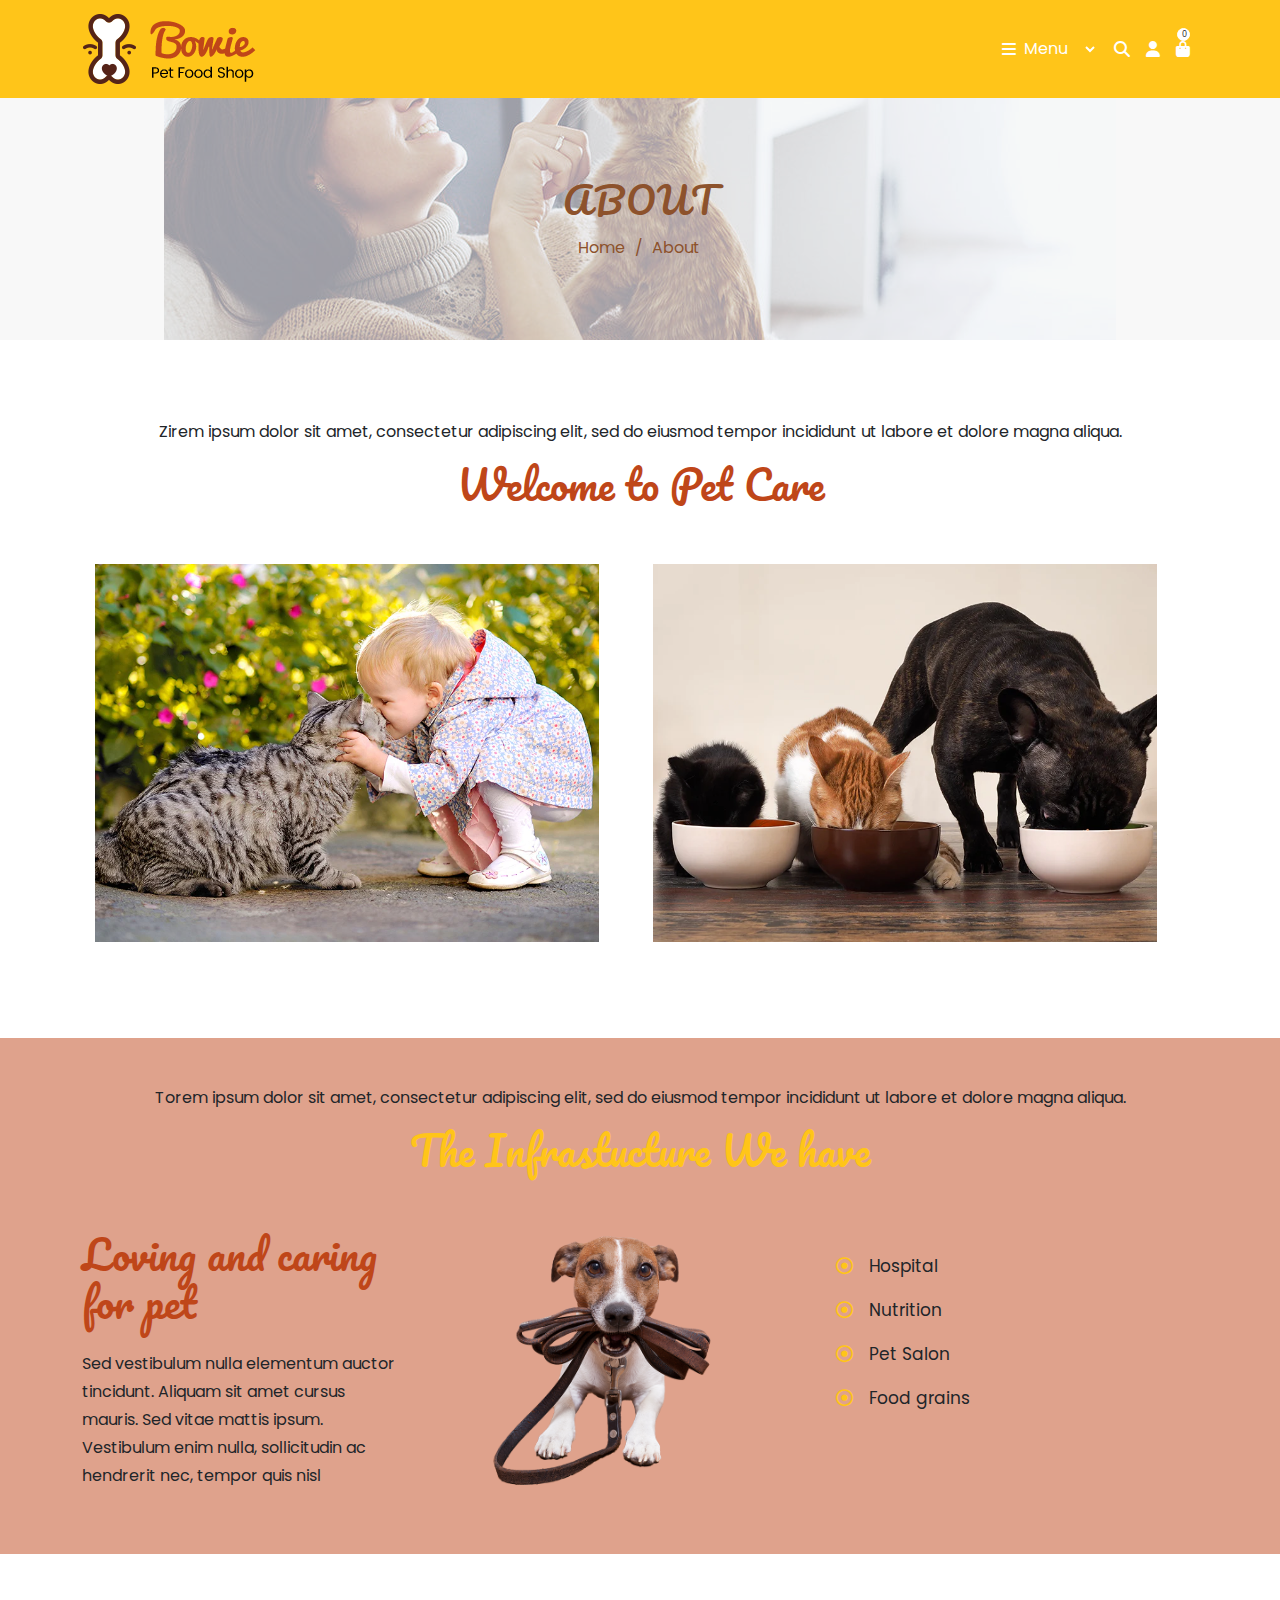
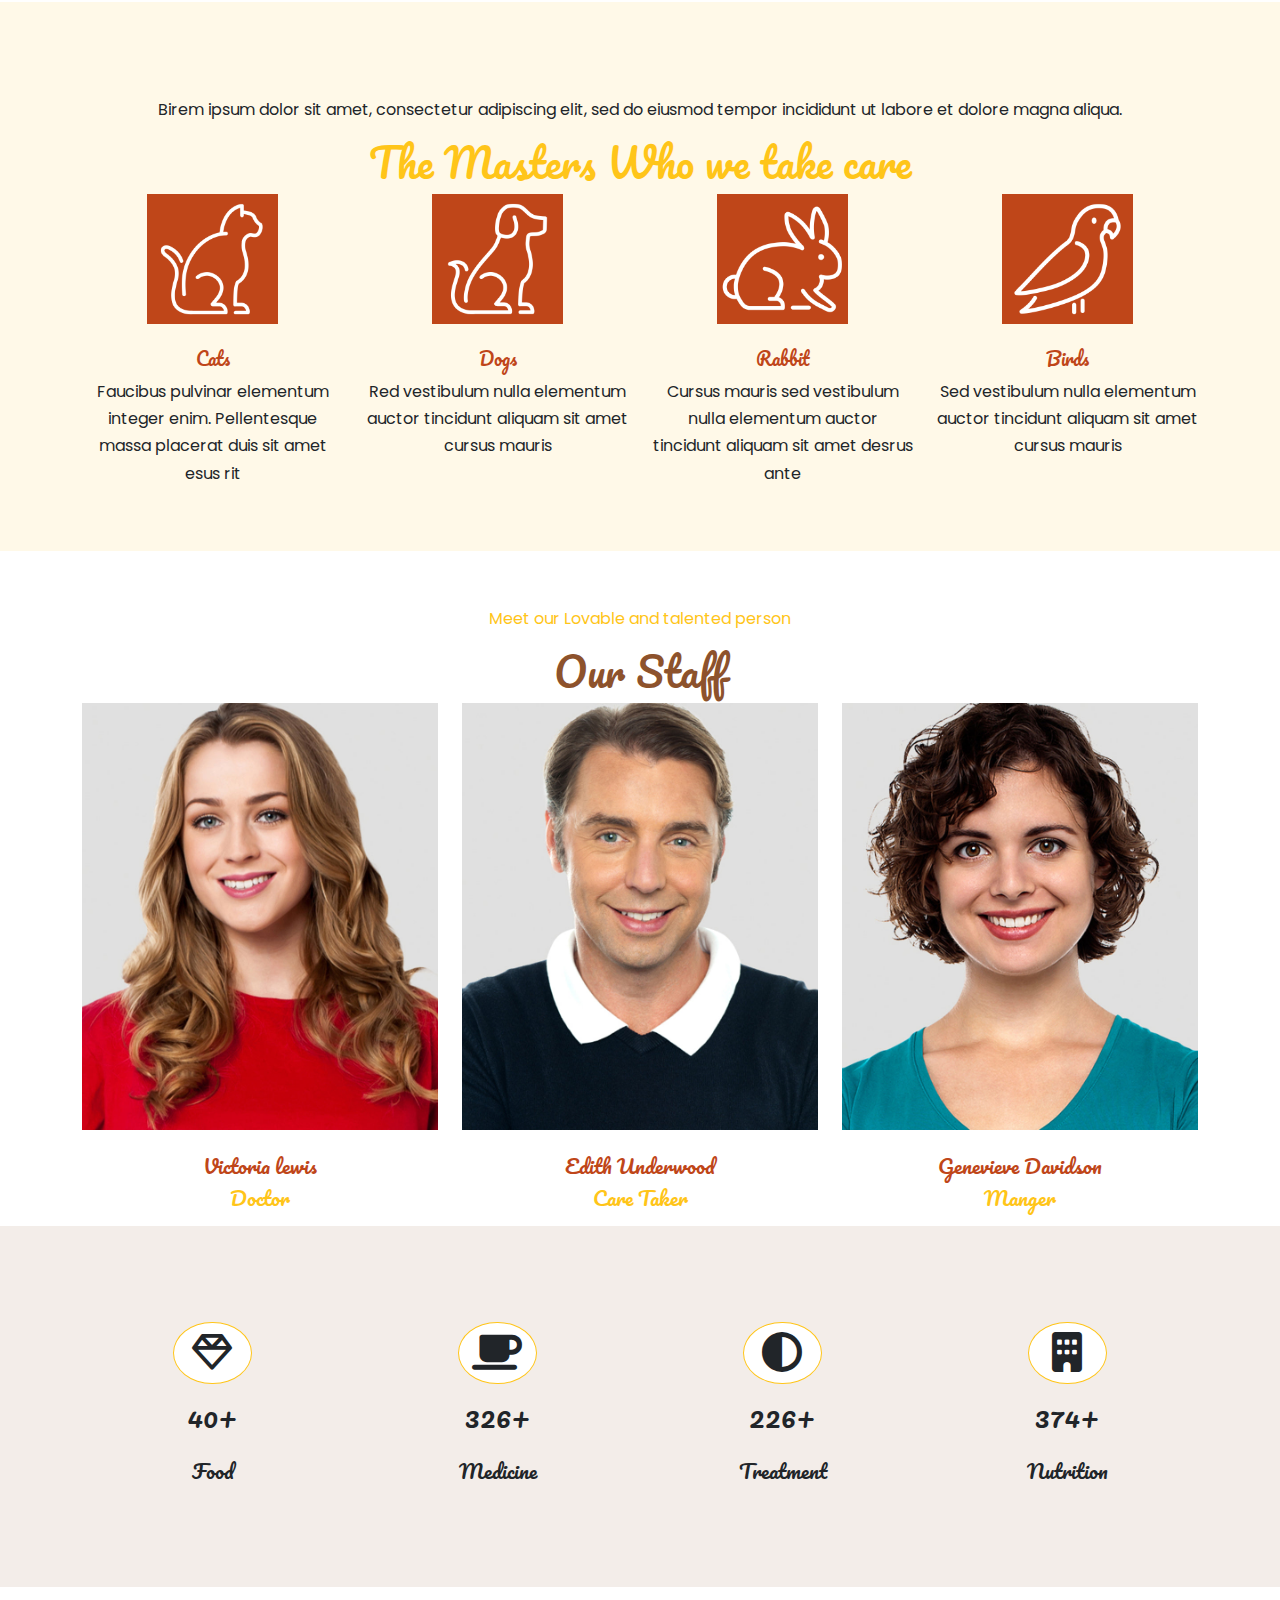
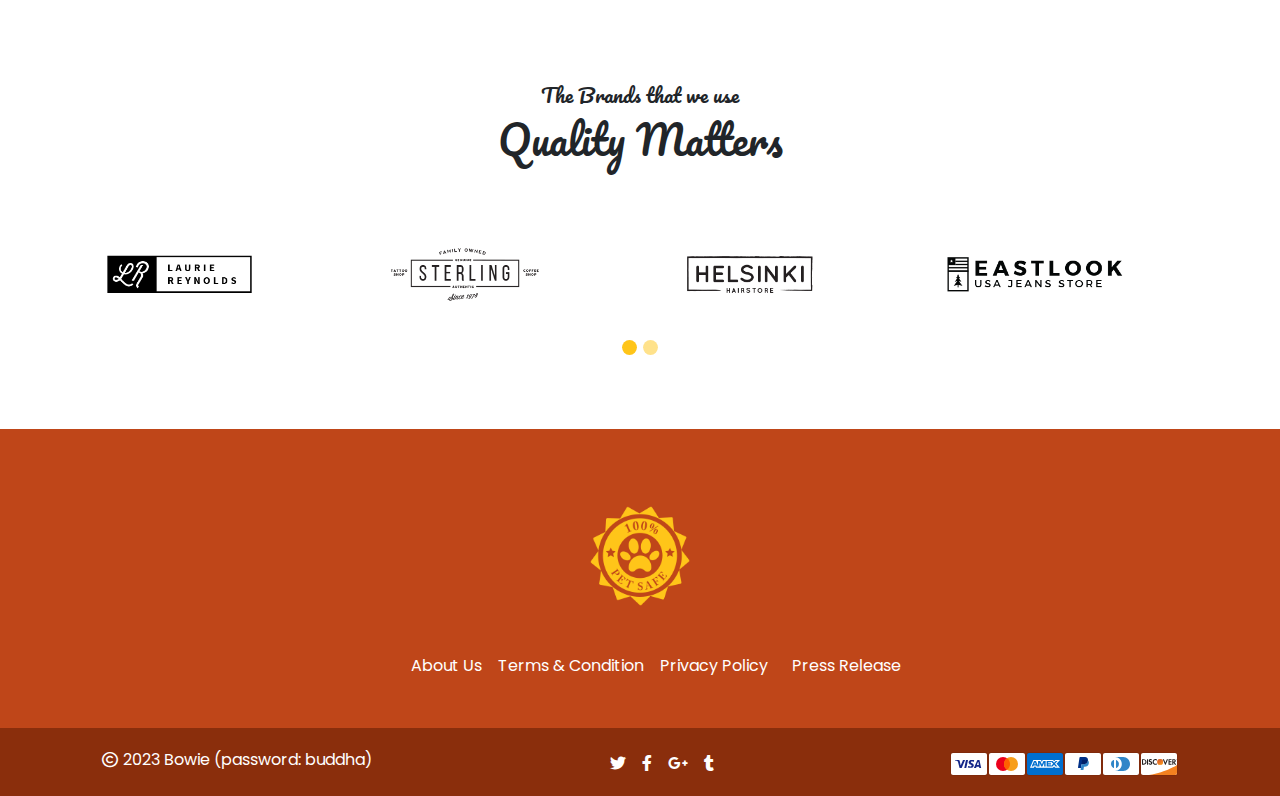
<file: about.html>
<!DOCTYPE html>
<html lang="en">
<head>
    <meta charset="UTF-8">
    <meta name="viewport" content="width=device-width, initial-scale=1.0">
    <link rel="stylesheet" href="vendor/bootstarp/bootstrap.min.css">
        <link rel="stylesheet" href="vendor/fontawesome/all.min.css">
        <link rel="stylesheet" href="assets/css/style.min.css">
        <link rel="stylesheet" href="assets/css/about.min.css">
        <link rel="stylesheet" href="assets/css/media.min.css">



    <title>Document</title>
</head>
<body>
    <div class="search-icon container d-flex d-none">
        <div class="contact-input text-center position-relative py-3 w-S ">	
            <input class="form-control rounded-pill sub-in-S border-0 " placeholder="Search our Stores" type="text" >
            <button type="submit" class="dt-sc-btn mt-3 mb-5 border-0 rounded-pill bg-main-color text-white  btn-submit position-absolute sub-search " name="subscribe" value="">
                <i class="fa-solid fa-magnifying-glass"></i>
            </button>
        </div>
        <div class="exit-search mt-3 ms-5">
            <i class="fa-solid fa-xmark"></i>
        </div>              
    </div>

    <nav class="navbar d-flex bg-main-color ">
        <div class="container">
            <a class="navbar-brand" href="#">
                <img src="assets/img/logo_300x300.png"
                    alt="Bowie pet food shop">
            </a>

            <div
                class="d-flex align-items-centre justify-content-end ">
                <a class="d-flex mx-2 text-decoration-none text-white" data-bs-toggle="offcanvas" data-bs-target="#offcanvasNavbar" aria-controls="offcanvasNavbar">
                    <i class="fa-solid fa-bars px-2 mt-1"></i>
                    <span class>Menu</span>
                </a>
                <div class="offcanvas offcanvas-end w-25" tabindex="-1" id="offcanvasNavbar" aria-labelledby="offcanvasNavbarLabel">
                    <div class="offcanvas-header">
                      <h5 class="offcanvas-title" id="offcanvasNavbarLabel">Pages</h5>
                      <button type="button" class="btn-close" data-bs-dismiss="offcanvas" aria-label="Close"></button>
                    </div>
                    <div class="offcanvas-body">
                      <ul class="navbar-nav justify-content-end flex-grow-1 pe-3">
                        <li class="nav-item">
                          <a class="nav-link" href="index.html">Home</a>
                        </li>
                      </ul>
                    </div>
                  </div>

                <select
                    class=" w-10 mx-2 d-flex border-0 bg-main-color sel-hover "
                    aria-label="Default select example">
                    <option selected>USD</option>
                </select>
                <a class="d-flex mx-2 mt-1 text-decoration-none hov-brown" onclick="DisplayBar()" id="searchBar2">
                    <i class="fa-solid fa-magnifying-glass "></i>
                </a>
                <a class="d-flex mx-2 mt-1 text-white hov-brown " href="account.html">
                    <i class="fa-solid fa-user "></i>
                </a>
                <a class="d-flex mx-2 mt-1  position-relative hov-brown " data-bs-toggle="offcanvas" data-bs-target="#offcanvasNavbar1" aria-controls="offcanvasNavbar1">
                    <i class="fa fa-shopping-bag  "></i>
                    <span class="count hov-span">0</span>
                </a>
                <div class="offcanvas offcanvas-end w-25" tabindex="-1" id="offcanvasNavbar1" aria-labelledby="offcanvasNavbarLabel">
                    <div class="offcanvas-header">
                      <h5 class="offcanvas-title canvas-p" id="offcanvasNavbarLabel">Your Cart</h5>
                      <button type="button" class="btn-close bg-main-color opacity-100 btn-close-canvas" data-bs-dismiss="offcanvas" aria-label="Close"></button>
                    </div>
                    <div class="offcanvas-body">
                      <div class="text-centre ">
                        <p>Your cart is currently empty.</p>
                      </div>
                      <div class="text-center">
                        <button type="submit" class="dt-sc-btn mt-3 mb-5 border-0 rounded-pill bg-main-color text-white px-5 py-2 btn-submit " name="subscribe" value=""><span>Continue Shopping</span></button>   
                      </div>
                    </div>
                  </div>
            </div>
        </div>

        
    </nav>

    <header class="breadcrumb text-center">

        <div class="container">
            <h1>About</h1>
            <a href="index.html" title="Back to the frontpage">Home</a>
            <span aria-hidden="true" class="breadcrumb__sep">/</span>
            <span>About</span>
        </div>
    </header>

    <div class="clearfix"></div>

    <section class="welcome text-center">
        <div class="container">
        <p>Zirem ipsum dolor sit amet, consectetur adipiscing elit, sed do eiusmod tempor incididunt ut labore et dolore magna aliqua. </p>
            <h4 class="pb-5">Welcome to Pet Care</h4>
            <div class="row g-0 pb-5 mb-5">
                <div class="col-lg-6 col-md-12 col-sm-12 position-relative pet-girl ">
                    <div class="pet-girl-img">
                    <img src="assets/img/abo-02.jpeg" alt="baby girl ">
                    </div>
                    <div class="pet-girl-overlay position-absolute top-0 bottom-0 end-0 d-flex flex-column justify-content-center">
                    <h4 class="pb-3" >The Dog</h4>
                    <p class="pt-4">Aliquam sit amet cursus mauris. Sed vitae
                    mattis ipsum. Vestibulum enim nulla, sollicitudin ac hendrerit nec,
                        tempor quis nisl. Sed vestibulum nulla elementum auctor tincidunt.</p>
                    </div>
                </div>
                <div class="col-lg-6 col-md-12 col-sm-12 position-relative pet-girl ">
                    <div class="pet-girl-img">
                    <img src="assets/img/abo-01.jpeg" alt="cats dogs">
                </div>
                    <div class="pet-girl-overlay position-absolute top-0 bottom-0 end-0 d-flex flex-column justify-content-center">
                    <h4 class="pb-3" >Dog and a Cat</h4>
                    <p class="pt-4">Sed vestibulum nulla elementum auctor tincidunt. 
                        Aliquam sit amet cursus mauris. Sed vitae mattis ipsum. 
                        Vestibulum enim nulla, sollicitudin ac hendrerit nec, 
                        tempor quis nisl</p>
                    </div>
                </div>
            </div>
        </div>
    </section>

      <section class="Infrastucture text-center mb-5">
        <div class="container">
        <p class="pt-5">Torem ipsum dolor sit amet, consectetur
             adipiscing elit, sed do eiusmod tempor incididunt ut labore et dolore magna aliqua. </p>
             <h4 class="pb-5">The Infrastucture We have</h4>
             <div class="row">
                <div class="col-lg-4 col-md-12 col-sm-12 text-left Infrastucture-content">
                    <h4 class="pb-3">Loving and caring for pet</h4>
                    <p class="pb-5">Sed vestibulum nulla elementum auctor tincidunt.
                         Aliquam sit amet cursus mauris. Sed vitae mattis ipsum. Vestibulum enim nulla,
                         sollicitudin ac hendrerit nec, tempor quis nisl</p>
                </div>
                <div class="col-lg-4 col-md-12 col-sm-12 ">
                    <div class="dog">
                    <img src="assets/img/abo-05_800x.png" alt="dog robe">
                </div>
                </div>
                <div class="col-lg-4 col-md-12 col-sm-12">
                    <div class="hospital">
                    <ul class="pt-4">
                        <li><i class="fa-regular fa-circle-dot text-main-color pe-3 pb-4"></i>Hospital</li>
                        <li><i class="fa-regular fa-circle-dot text-main-color pe-3 pb-4"></i>Nutrition</li>
                        <li><i class="fa-regular fa-circle-dot text-main-color pe-3 pb-4"></i>Pet Salon</li>
                        <li><i class="fa-regular fa-circle-dot text-main-color pe-3 pb-4"></i>Food grains</li>
                      </ul>
                    </div>
                </div>
             </div>
            </div>
      </section>
   
    <section class="masters pt-5 pb-5">
        <div class="container">
        <div class="masters-heading text-center pt-5">
        <p class="dt-sc-heading-description">Birem ipsum dolor sit amet,
             consectetur adipiscing elit, 
            sed do eiusmod tempor incididunt ut labore et dolore magna aliqua.</p>
            <h4 class="dt-sc-main-heading">The Masters Who we take care</h4>
        </div>
           
        <div class="row">
            <div class="col-lg-3 col-md-6 text-center masters-content ">
                <div class="cat">
                <img src="assets/img/abo-02.png" alt="cat">
            </div>
            <h4 class="pt-4">Cats</h4>
            <p class="">Faucibus pulvinar elementum integer enim.
                 Pellentesque massa placerat duis sit amet esus rit</p>
            </div>
            <div class="col-lg-3 col-md-6 text-center masters-content ">
                <div class="cat">
                <img src="assets/img/abo-01.png" alt="dog">
            </div>
            <h4 class="pt-4">Dogs</h4>
            <p class="">Red vestibulum nulla elementum auctor tincidunt
                 aliquam sit amet cursus mauris</p>
            </div>
            <div class="col-lg-3 col-md-6 text-center masters-content ">
                <div class="cat">
                <img src="assets/img/abo-03_841d46bb-1600-40ec-bab7-15cd47e16c75.png" alt="rabbit">
            </div>
            <h4 class="pt-4">Rabbit</h4>
            <p class="">Cursus mauris sed vestibulum nulla elementum
                 auctor tincidunt aliquam sit amet desrus ante</p>
            </div>
            <div class="col-lg-3 col-md-6 text-center masters-content ">
                <div class="cat">
                <img src="assets/img/abo-04.png" alt="Birds">
            </div>
            <h4 class="pt-4">Birds</h4>
            <p class="">Sed vestibulum nulla elementum auctor tincidunt
                 aliquam sit amet cursus mauris</p>
            </div>

        </div>

    </div>
    </section>

    <section class="staff pt-5">
        <div class="container">
      <div class="staff-heading text-center pt-2">
        <p class="">Meet our Lovable and talented person</p>
        <h4 class="">Our Staff</h4>
      </div>
       
      <div class="row">
        <div class="col-lg-4 col-md-4">
            <div class="staff-content text-center pb-2 ">
           <div class=" staff-img position-relative "> 
            <img src="assets/img/team-03_800x.jpg" alt="girl">
            <div class="team-icon position-absolute start-0 end-0 bottom-0">
                <ul class="d-flex justify-content-center ">
                    <li><i class="fa-brands fa-facebook-f text-white"></i></li>
                    <li><i class="fa-brands fa-twitter text-white ms-2"></i></li>
                    <li><i class="fa-brands fa-pinterest text-white ms-2"></i></li>
                    <li><i class="fa-brands fa-youtube text-white ms-2"></i></li>
                </ul>
            </div>
           </div>
            <h3 class="pt-4">Victoria lewis</h3>
            <h6>Doctor</h6>
        </div>
        
        </div>
        <div class="col-lg-4 col-md-4">
            <div class="staff-content text-center pb-2">
                <div class=" staff-img position-relative "> 
                    <img src="assets/img/team-01_800x.jpg" alt="team man">
                    <div class="team-icon position-absolute start-0 end-0 bottom-0">
                        <ul class="d-flex justify-content-center ">
                            <li><i class="fa-brands fa-facebook-f text-white"></i></li>
                            <li><i class="fa-brands fa-twitter text-white ms-2"></i></li>
                            <li><i class="fa-brands fa-pinterest text-white ms-2"></i></li>
                            <li><i class="fa-brands fa-youtube text-white ms-2"></i></li>
                        </ul>
                    </div>
                   </div>
            <h3 class="pt-4">Edith Underwood</h3>
            <h6>Care Taker</h6>
        </div>
        </div>
        <div class="col-lg-4 col-md-4">
            <div class="staff-content text-center pb-2">
                <div class=" staff-img position-relative "> 
                    <img src="assets/img/team-02_800x.jpg" alt="girl">
                    <div class="team-icon position-absolute start-0 end-0 bottom-0">
                        <ul class="d-flex justify-content-center ">
                            <li><i class="fa-brands fa-facebook-f text-white"></i></li>
                            <li><i class="fa-brands fa-twitter text-white ms-2"></i></li>
                            <li><i class="fa-brands fa-pinterest text-white ms-2"></i></li>
                            <li><i class="fa-brands fa-youtube text-white ms-2"></i></li>
                        </ul>
                    </div>
                   </div>
            <h3 class="pt-4">Genevieve Davidson</h3>
            <h6>Manger</h6>
        </div>
        </div>
      </div>


    </div>
    </section>

    <section class="food py-5">
        <div class="container">
            <div class="row">
                <div class="col-lg-3 col-md-6">
                    <div class="food-content text-center py-5">
                        <div class="food-icon">
                        <i class="fa-regular fa-gem"></i>
                    </div>
                        <h3 class="py-3">
                            <span class="countt" data-value="94">94</span><span>+</span>
                          </h3>
                          <h5 class="">Food</h5>

                    </div>
                </div>
                <div class="col-lg-3 col-md-6">
                    <div class="food-content text-center py-5">
                        <div class="food-icon">
                            <i class="fa-solid fa-mug-saucer"></i>
                                            </div>
                        <h3 class="py-3">
                            <span class="countt" data-value="94">750</span><span>+</span>
                          </h3>
                          <h5 class="">Medicine</h5>

                    </div>
                </div>
                <div class="col-lg-3 col-md-6">
                    <div class="food-content text-center py-5">
                        <div class="food-icon">
                            <i class="fa-solid fa-circle-half-stroke"></i>                                            </div>
                        <h3 class="py-3">
                            <span class="countt" data-value="94">520</span><span>+</span>
                          </h3>
                          <h5 class="">Treatment
                        </h5>

                    </div>
                </div>
                <div class="col-lg-3 col-md-6">
                    <div class="food-content text-center py-5">
                        <div class="food-icon">
                            <i class="fa-solid fa-building"></i>                                            </div>
                        <h3 class="py-3">
                            <span class="countt">860</span><span>+</span>
                          </h3>
                          <h5 class="">Nutrition</h5>

                    </div>
                </div>
            </div>

        </div>
    </section>

    <section class="quality py-5">
        <div class="container">
        <div class="quality-content text-center pt-5">
            <h6 class="">The Brands that we use</h6>
            <h4 class="">Quality Matters</h4>
        </div>
        <div id="carouselExampleIndicators" class="carousel slide" data-bs-ride="true">
           
            <div class="carousel-inner">
              <div class="carousel-item active">
                <div class="row pt-5">
                    <div class="col-lg-3">
                        <div class="logo-content">
                        <img src="assets/img/Logo-5_400x400.png" alt="logo">
                    </div>
                    </div>
                    <div class="col-lg-3">
                        <div class="logo-content">
                        <img src="assets/img/Logo-3_400x400.png" alt="logo">
                    </div>
                    </div>
                    <div class="col-lg-3">
                        <div class="logo-content">
                        <img src="assets/img/Logo-2_400x400.png" alt="logo">
                    </div>
                    </div>
                    <div class="col-lg-3">
                        <div class="logo-content">
                        <img src="assets/img/Logo-8_400x400.png" alt="logo">
                    </div>
                    </div>
                </div>
              </div>
              <div class="carousel-item">
                <div class="row pt-5">
                    <div class="col-lg-3">
                        <div class="logo-content">
                        <img src="assets/img/Logo-1_400x400.png" alt="logo">
                    </div>
                    </div>
                    <div class="col-lg-3">
                        <div class="logo-content">
                        <img src="assets/img/Logo-6_400x400.png" alt="logo">
                    </div>
                    </div>
                    <div class="col-lg-3">
                        <div class="logo-content">
                        <img src="assets/img/Logo-4_400x400.png" alt="logo">
                    </div>
                    </div>
                    <div class="col-lg-3">
                        <div class="logo-content">
                        <img src="assets/img/Logo-7_400x400.png" alt="logo">
                    </div>
                    </div>
                </div>
              </div>
            </div>
            <div class="carousel-indicators  position-static">
                <button type="button" data-bs-target="#carouselExampleIndicators" data-bs-slide-to="0" class="active" aria-current="true" aria-label="Slide 1"></button>
                <button type="button" data-bs-target="#carouselExampleIndicators" data-bs-slide-to="1" aria-label="Slide 2"></button>
              </div>
          </div>
    </div>

    </section>

    <section>
        <div >
                <div class="footer-content text-center position-relative">
                    <img src="assets/img/footer-logo_x100@2x.png" alt="logo">

                    <ul class="footer_menu pt-5 d-flex justify-content-center">
    
                        <li ><a href="#">About Us</a></li>
                        
                        <li class="ps-3"><a href="#">Terms &amp; Condition</a></li>
                        
                        <li class="ps-3"><a href="#">Privacy Policy</a></li>
                        
                        <li class="ps-4"><a href="#">Press Release</a></li>
                        
                      </ul>

                      <div class="footer position-absolute bottom-0 start-0 end-0 ">

                        <div class="d-flex justify-content-around align-items-center pos  ">
                            <div>
                                <i class="fa-regular fa-copyright text-white"></i>
                                <span class="text-white"> 2023 Bowie (password: buddha)</span>
                            </div>
                            <div class="footer-icons pt-4">
                                <ul class="d-flex">
    
                                    <li>
                                      <a class="">
                                        <i class="fa-brands fa-twitter"></i>
                                                                          </a>
                                    </li>
                                    <li>
                                      <a class="ps-3">
                                        <i class="fa-brands fa-facebook-f"></i>
                                                                          </a>
                                    </li>

                                    <li>
                                      <a class="ps-3">
                                        <i class="fa-brands fa-google-plus-g"></i>
                                      </a>
                                    </li>   
                                    <li>
                                    <a class="ps-3">
                                        <i class="fa-brands fa-tumblr"></i>
                                    </a>
                                    </li>
                                  </ul>
                            </div>
                            <div>
                                <ul class="d-flex pt-4 edit">
    
                                    <li>
                                        <svg viewBox="0 0 38 24" xmlns="http://www.w3.org/2000/svg" role="img" width="38" height="24" aria-labelledby="pi-visa"><title id="pi-visa">Visa</title><path opacity=".07" d="M35 0H3C1.3 0 0 1.3 0 3v18c0 1.7 1.4 3 3 3h32c1.7 0 3-1.3 3-3V3c0-1.7-1.4-3-3-3z"></path>
                                            <path fill="#fff" d="M35 1c1.1 0 2 .9 2 2v18c0 1.1-.9 2-2 2H3c-1.1 0-2-.9-2-2V3c0-1.1.9-2 2-2h32"></path>
                                            <path d="M28.3 10.1H28c-.4 1-.7 1.5-1 3h1.9c-.3-1.5-.3-2.2-.6-3zm2.9 5.9h-1.7c-.1 0-.1 
                                            0-.2-.1l-.2-.9-.1-.2h-2.4c-.1 0-.2 0-.2.2l-.3.9c0
                                             .1-.1.1-.1.1h-2.1l.2-.5L27 8.7c0-.5.3-.7.8-.7h1.5c.1 0 .2 0 
                                             .2.2l1.4 6.5c.1.4.2.7.2 1.1.1.1.1.1.1.2zm-13.4-.3l.4-1.8c.1 0 .2.1.2.1.7.3 1.4.5 2.1.4.2 0 .5-.1.7-.2.5-.2.5-.7.1-1.1-.2-.2-.5-.3-.8-.5-.4-.2-.8-.4-1.1-.7-1.2-1-.8-2.4-.1-3.1.6-.4.9-.8 1.7-.8 1.2 0 2.5 
                                             0 3.1.2h.1c-.1.6-.2 1.1-.4 1.7-.5-.2-1-.4-1.5-.4-.3 0-.6 0-.9.1-.2 0-.3.1-.4.2-.2.2-.2.5 0 .7l.5.4c.4.2.8.4 1.1.6.5.3 1 .8 1.1 1.4.2.9-.1 1.7-.9 2.3-.5.4-.7.6-1.4.6-1.4 0-2.5.1-3.4-.2-.1.2-.1.2-.2.1zm-3.5.3c.1-.7.1-.7.2-1
                                              .5-2.2 1-4.5 1.4-6.7.1-.2.1-.3.3-.3H18c-.2 1.2-.4 2.1-.7 3.2-.3 1.5-.6 3-1 4.5 0 .2-.1.2-.3.2M5 8.2c0-.1.2-.2.3-.2h3.4c.5 0 .9.3 1 .8l.9 4.4c0 .1 0 .1.1.2 0-.1.1-.1.1-.1l2.1-5.1c-.1-.1 0-.2.1-.2h2.1c0 .1 0 .1-.1.2l-3.1 7.3c-.1.2-.1.3-.2.4-.1.1-.3 0-.5 0H9.7c-.1
                                               0-.2 0-.2-.2L7.9 9.5c-.2-.2-.5-.5-.9-.6-.6-.3-1.7-.5-1.9-.5L5 8.2z" fill="#142688"></path></svg>
                                    </li>
                                    <li>
                                        <svg viewBox="0 0 38 24" xmlns="http://www.w3.org/2000/svg" role="img" width="38" height="24" aria-labelledby="pi-master"><title id="pi-master">Mastercard</title><path opacity=".07" d="M35 0H3C1.3 0 0 1.3 0 3v18c0 1.7 1.4 3 3 3h32c1.7 0 3-1.3 3-3V3c0-1.7-1.4-3-3-3z"></path>
                                            <path fill="#fff" d="M35 1c1.1 0 2 .9 2 2v18c0 1.1-.9 2-2 2H3c-1.1 0-2-.9-2-2V3c0-1.1.9-2 2-2h32"></path>
                                            <circle fill="#EB001B" cx="15" cy="12" r="7"></circle><circle fill="#F79E1B" cx="23" cy="12" r="7"></circle>
                                            <path fill="#FF5F00" d="M22 12c0-2.4-1.2-4.5-3-5.7-1.8 1.3-3 3.4-3 5.7s1.2 4.5 3 5.7c1.8-1.2 3-3.3 3-5.7z"></path></svg>
                                    </li>

                                    <li>
                                        <svg xmlns="http://www.w3.org/2000/svg" role="img" viewBox="0 0 38 24" width="38" height="24" aria-labelledby="pi-american_express"><title id="pi-american_express">American Express</title><g fill="none">
                                            <path fill="#000" d="M35,0 L3,0 C1.3,0 0,1.3 0,3 L0,21 C0,22.7 1.4,24 3,24 L35,24 C36.7,24 38,22.7 38,21 L38,3 C38,1.3 36.6,0 35,0 Z" opacity=".07"></path>
                                            <path fill="#006FCF" d="M35,1 C36.1,1 37,1.9 37,3 L37,21 C37,22.1 36.1,23 35,23 L3,23 C1.9,23 1,22.1 1,21 L1,3 C1,1.9 1.9,1 3,1 L35,1"></path>
                                            <path fill="#FFF" d="M8.971,10.268 L9.745,12.144 L8.203,12.144 L8.971,10.268 Z M25.046,10.346 L22.069,10.346 L22.069,11.173 L24.998,11.173 L24.998,12.412 L22.075,12.412 L22.075,13.334 L25.052,13.334 L25.052,14.073
                                             L27.129,11.828 L25.052,9.488 L25.046,10.346 L25.046,10.346 Z M10.983,8.006 L14.978,8.006 L15.865,9.941 L16.687,
                                            8 L27.057,8 L28.135,9.19 L29.25,8 L34.013,8 L30.494,11.852 L33.977,15.68 L29.143,15.68 L28.065,14.49 L26.94,15.68 L10.03,15.68 
                                            L9.536,14.49 L8.406,14.49 L7.911,15.68 
                                            L4,15.68 L7.286,8 L10.716,8 L10.983,8.006 Z M19.646,9.084 L17.407,9.084 L15.907,12.62 L14.282,9.084 
                                            L12.06,9.084 L12.06,13.894 L10,9.084 L8.007,9.084 L5.625,14.596 L7.18,14.596 L7.674,13.406 L10.27,13.406 L10.764,14.596 L13.484,14.596 L13.484,10.661 L15.235,14.602 L16.425,14.602 L18.165,10.673 L18.165,14.603 L19.623,14.603 L19.647,9.083 L19.646,9.084 Z M28.986,11.852 L31.517,9.084 
                                            L29.695,9.084 L28.094,10.81 L26.546,9.084 L20.652,9.084 L20.652,14.602 L26.462,14.602 L28.076,12.864 L29.624,14.602 L31.499,14.602 L28.987,11.852 L28.986,11.852 Z"></path></g></svg>
                                    </li>   
                                    <li>
                                        <svg viewBox="0 0 38 24" xmlns="http://www.w3.org/2000/svg" width="38" height="24" role="img" aria-labelledby="pi-paypal"><title id="pi-paypal">PayPal</title><path opacity=".07" d="M35 0H3C1.3 0 0 1.3 0 3v18c0 1.7 1.4 3 3 3h32c1.7 0 3-1.3 3-3V3c0-1.7-1.4-3-3-3z"></path>
                                            <path fill="#fff" d="M35 1c1.1 0 2 .9 2 2v18c0 1.1-.9 2-2 2H3c-1.1 0-2-.9-2-2V3c0-1.1.9-2 2-2h32"></path><path fill="#003087" d="M23.9 8.3c.2-1 0-1.7-.6-2.3-.6-.7-1.7-1-3.1-1h-4.1c-.3 0-.5.2-.6.5L14 15.6c0 .2.1.4.3.4H17l.4-3.4 1.8-2.2 4.7-2.1z"></path>
                                            <path fill="#3086C8" d="M23.9 8.3l-.2.2c-.5 2.8-2.2 3.8-4.6 3.8H18c-.3 0-.5.2-.6.5l-.6 3.9-.2 1c0 .2.1.4.3.4H19c.3 0 .5-.2.5-.4v-.1l.4-2.4v-.1c0-.2.3-.4.5-.4h.3c2.1 0 3.7-.8 4.1-3.2.2-1 .1-1.8-.4-2.4-.1-.5-.3-.7-.5-.8z"></path><path fill="#012169" d="M23.3 8.1c-.1-.1-.2-.1-.3-.1-.1 0-.2 0-.3-.1-.3-.1-.7-.1-1.1-.1h-3c-.1
                                             0-.2 0-.2.1-.2.1-.3.2-.3.4l-.7 4.4v.1c0-.3.3-.5.6-.5h1.3c2.5 0 4.1-1 4.6-3.8v-.2c-.1-.1-.3-.2-.5-.2h-.1z"></path></svg>
                                    </li>
                                    <li>
                                        <svg viewBox="0 0 38 24" xmlns="http://www.w3.org/2000/svg" role="img" width="38" height="24" aria-labelledby="pi-diners_club"><title id="pi-diners_club">Diners Club</title>
                                            <path opacity=".07" d="M35 0H3C1.3 0 0 1.3 0 3v18c0 1.7 1.4 3 3 3h32c1.7 0 3-1.3 3-3V3c0-1.7-1.4-3-3-3z"></path><path fill="#fff" d="M35 1c1.1 0 2 .9 2 2v18c0 1.1-.9 2-2 2H3c-1.1 0-2-.9-2-2V3c0-1.1.9-2 2-2h32"></path>
                                            <path d="M12 12v3.7c0 .3-.2.3-.5.2-1.9-.8-3-3.3-2.3-5.4.4-1.1 1.2-2 2.3-2.4.4-.2.5-.1.5.2V12zm2 0V8.3c0-.3 0-.3.3-.2 2.1.8 3.2 3.3 2.4 5.4-.4 1.1-1.2 2-2.3 2.4-.4.2-.4.1-.4-.2V12zm7.2-7H13c3.8 0 6.8 3.1 6.8 7s-3 7-6.8 7h8.2c3.8 0 6.8-3.1 6.8-7s-3-7-6.8-7z" fill="#3086C8"></path></svg>
                                    </li>
                                    <li>
                                        <svg viewBox="0 0 38 24" width="38" height="24" role="img" aria-labelledby="pi-discover" fill="none" xmlns="http://www.w3.org/2000/svg"><title id="pi-discover">Discover</title>
                                            <path fill="#000" opacity=".07" d="M35 0H3C1.3 0 0 1.3 0 3v18c0 1.7 1.4 3 3 3h32c1.7 0 3-1.3 3-3V3c0-1.7-1.4-3-3-3z"></path>
                                            <path d="M35 1c1.1 0 2 .9 2 2v18c0 1.1-.9 2-2 2H3c-1.1 0-2-.9-2-2V3c0-1.1.9-2 2-2h32z" fill="#fff"></path><path d="M3.57 7.16H2v5.5h1.57c.83 0 1.43-.2 1.96-.63.63-.52
                                             1-1.3 1-2.11-.01-1.63-1.22-2.76-2.96-2.76zm1.26 4.14c-.34.3-.77.44-1.47.44h-.29V8.1h.29c.69 0 1.11.12 1.47.44.37.33.59.84.59 1.37 0 .53-.22 1.06-.59 1.39zm2.19-4.14h1.07v5.5H7.02v-5.5zm3.69
                                              2.11c-.64-.24-.83-.4-.83-.69 0-.35.34-.61.8-.61.32 0 .59.13.86.45l.56-.73c-.46-.4-1.01-.61-1.62-.61-.97 0-1.72.68-1.72 1.58 0 .76.35 1.15 1.35 1.51.42.15.63.25.74.31.21.14.32.34.32.57 0
                                               .45-.35.78-.83.78-.51 0-.92-.26-1.17-.73l-.69.67c.49.73 1.09 1.05 1.9 1.05 1.11 0 1.9-.74 1.9-1.81.02-.89-.35-1.29-1.57-1.74zm1.92.65c0 1.62 1.27 2.87 2.9 2.87.46 0 .86-.09 1.34-.32v-1.26c-.43.43-.81.6-1.29.6-1.08 0-1.85-.78-1.85-1.9
                                                0-1.06.79-1.89 1.8-1.89.51 0 .9.18 1.34.62V7.38c-.47-.24-.86-.34-1.32-.34-1.61 0-2.92 1.28-2.92 2.88zm12.76.94l-1.47-3.7h-1.17l2.33 5.64h.58l2.37-5.64h-1.16l-1.48 3.7zm3.13 1.8h3.04v-.93h-1.97v-1.48h1.9v-.93h-1.9V8.1h1.97v-.94h-3.04v5.5zm7.29-3.87c0-1.03-.71-1.62-1.95-1.62h-1.59v5.5h1.07v-2.21h.14l1.48
                                                 2.21h1.32l-1.73-2.32c.81-.17 1.26-.72 1.26-1.56zm-2.16.91h-.31V8.03h.33c.67 0 1.03.28 1.03.82 0 .55-.36.85-1.05.85z" fill="#231F20"></path>
                                                 <path d="M20.16 12.86a2.931 2.931 0 100-5.862 2.931 2.931 0 000 5.862z" fill="url(#pi-paint0_linear)"></path><path opacity=".65" d="M20.16 12.86a2.931 2.931 0 100-5.862 2.931 2.931 0 000 5.862z" fill="url(#pi-paint1_linear)"></path>
                                                 <path d="M36.57 7.506c0-.1-.07-.15-.18-.15h-.16v.48h.12v-.19l.14.19h.14l-.16-.2c.06-.01.1-.06.1-.13zm-.2.07h-.02v-.13h.02c.06 0 .09.02.09.06 0 .05-.03.07-.09.07z" fill="#231F20"></path><path d="M36.41 7.176c-.23 0-.42.19-.42.42 0 .23.19.42.42.42.23 0 .42-.19.42-.42 0-.23-.19-.42-.42-.42zm0 .77c-.18 0-.34-.15-.34-.35 0-.19.15-.35.34-.35.18 0 .33.16.33.35 0 .19-.15.35-.33.35z" fill="#231F20"></path><path d="M37 12.984S27.09 19.873 8.976 23h26.023a2 2 0 002-1.984l.024-3.02L37 12.985z" fill="#F48120"></path><defs><linearGradient id="pi-paint0_linear" x1="21.657" y1="12.275" x2="19.632" y2="9.104" gradientUnits="userSpaceOnUse"><stop stop-color="#F89F20"></stop><stop offset=".25" stop-color="#F79A20"></stop><stop offset=".533" stop-color="#F68D20"></stop><stop offset=".62" stop-color="#F58720"></stop><stop offset=".723" stop-color="#F48120"></stop><stop offset="1" stop-color="#F37521"></stop></linearGradient><linearGradient id="pi-paint1_linear" x1="21.338" y1="12.232" x2="18.378" y2="6.446" gradientUnits="userSpaceOnUse"><stop stop-color="#F58720"></stop><stop offset=".359" stop-color="#E16F27"></stop><stop offset=".703" stop-color="#D4602C"></stop><stop offset=".982" stop-color="#D05B2E"></stop></linearGradient></defs></svg>
                                    </li>
                                  </ul>

                            </div>

                        </div>


                      </div>

                </div>
        </div>
     </section>





<script src="vendor/bootstarp/bootstrap.bundle.min.js"></script> 
      <script src="assets/js/about.js"></script> 


</body>
</html>
</file>
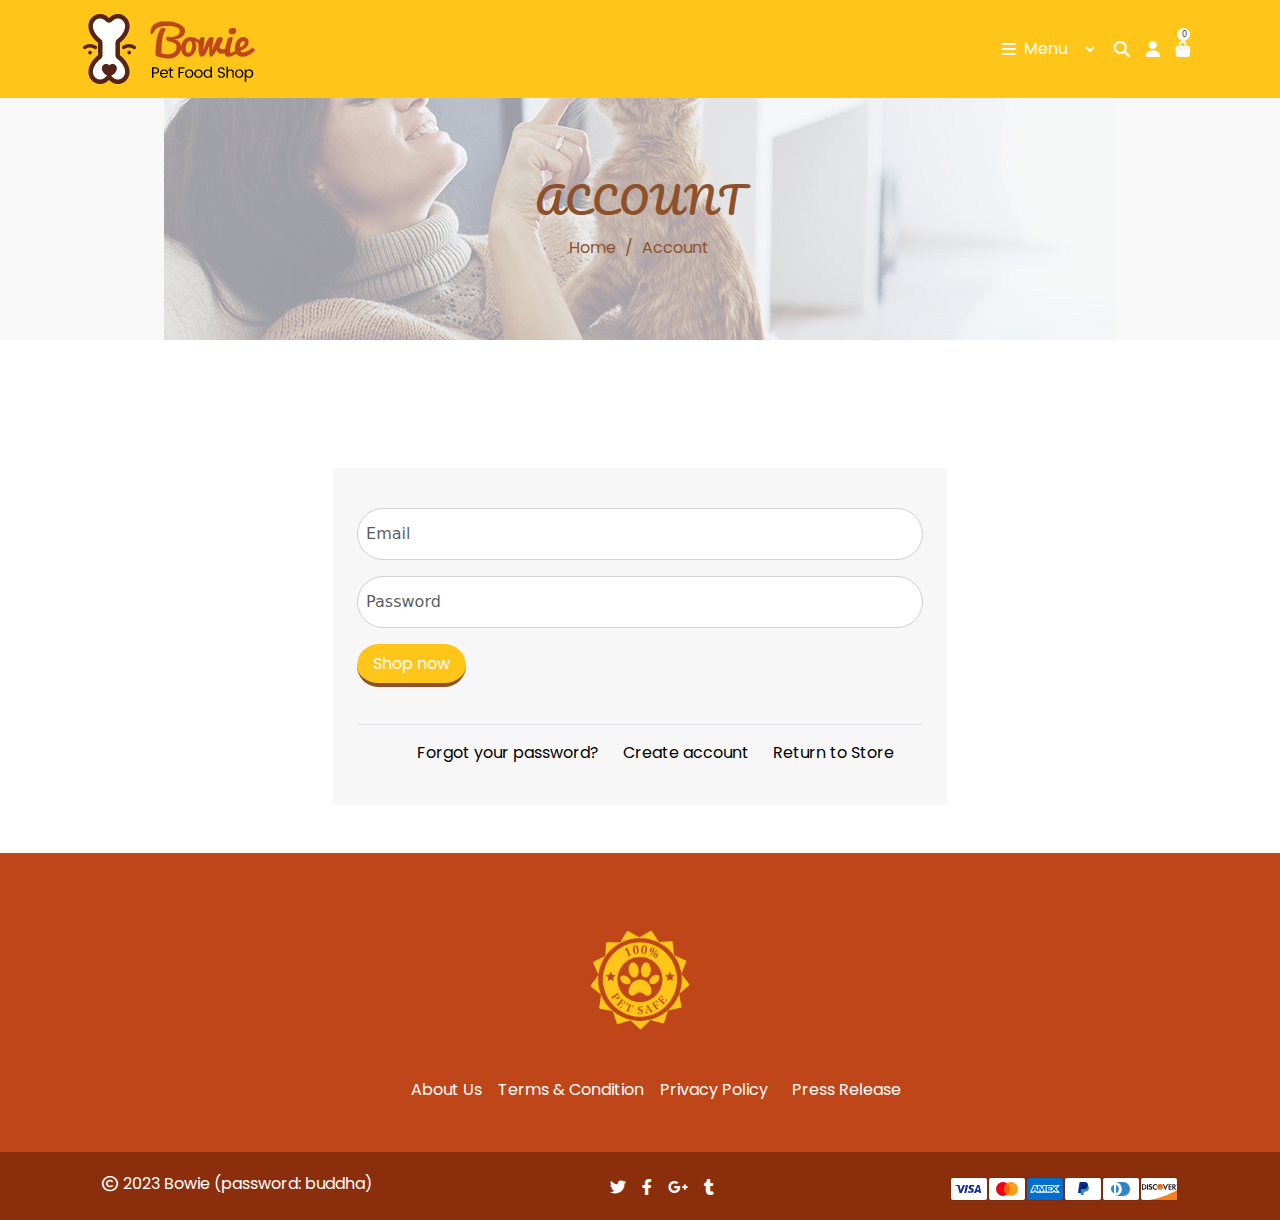
<file: account.html>
<!DOCTYPE html>
<html lang="en">
<head>
    <meta charset="UTF-8">
    <meta name="viewport" content="width=device-width, initial-scale=1.0">
    <link rel="stylesheet" href="vendor/bootstarp/bootstrap.min.css">
        <link rel="stylesheet" href="vendor/fontawesome/all.min.css">
        <link rel="stylesheet" href="assets/css/style.min.css">
        <link rel="stylesheet" href="assets/css/about.min.css">
        <link rel="stylesheet" href="assets/css/media.min.css">
        <link rel="stylesheet" href="assets/css/account.min.css">

        



    <title>Document</title>
</head>
<body>
    <div class="search-icon container d-flex d-none">
        <div class="contact-input text-center position-relative py-3 w-S ">	
            <input class="form-control rounded-pill sub-in-S border-0 " placeholder="Search our Stores" type="text" >
            <button type="submit" class="dt-sc-btn mt-3 mb-5 border-0 rounded-pill bg-main-color text-white  btn-submit position-absolute sub-search " name="subscribe" value="">
                <i class="fa-solid fa-magnifying-glass"></i>
            </button>
        </div>
        <div class="exit-search mt-3 ms-5">
            <i class="fa-solid fa-xmark"></i>
        </div>              
    </div>

    <nav class="navbar d-flex bg-main-color ">
        <div class="container">
            <a class="navbar-brand" href="#">
                <img src="assets/img/logo_300x300.png"
                    alt="Bowie pet food shop">
            </a>

            <div
                class="d-flex align-items-centre justify-content-end ">
                <a class="d-flex mx-2 text-decoration-none text-white" data-bs-toggle="offcanvas" data-bs-target="#offcanvasNavbar" aria-controls="offcanvasNavbar">
                    <i class="fa-solid fa-bars px-2 mt-1"></i>
                    <span class>Menu</span>
                </a>
                <div class="offcanvas offcanvas-end w-25" tabindex="-1" id="offcanvasNavbar" aria-labelledby="offcanvasNavbarLabel">
                    <div class="offcanvas-header">
                      <h5 class="offcanvas-title" id="offcanvasNavbarLabel">Pages</h5>
                      <button type="button" class="btn-close" data-bs-dismiss="offcanvas" aria-label="Close"></button>
                    </div>
                    <div class="offcanvas-body">
                      <ul class="navbar-nav justify-content-end flex-grow-1 pe-3">
                        <li class="nav-item">
                          <a class="nav-link" href="index.html">Home</a>
                        </li>
                      </ul>
                    </div>
                  </div>

                <select
                    class=" w-10 mx-2 d-flex border-0 bg-main-color sel-hover "
                    aria-label="Default select example">
                    <option selected>USD</option>
                </select>
                <a class="d-flex mx-2 mt-1 text-decoration-none hov-brown" onclick="DisplayBar()" id="searchBar1">
                    <i class="fa-solid fa-magnifying-glass "></i>
                </a>
                <a class="d-flex mx-2 mt-1 text-white hov-brown ">
                    <i class="fa-solid fa-user "></i>
                </a>
                <a class="d-flex mx-2 mt-1  position-relative hov-brown " data-bs-toggle="offcanvas" data-bs-target="#offcanvasNavbar1" aria-controls="offcanvasNavbar1">
                    <i class="fa fa-shopping-bag  "></i>
                    <span class="count hov-span">0</span>
                </a>
                <div class="offcanvas offcanvas-end w-25" tabindex="-1" id="offcanvasNavbar1" aria-labelledby="offcanvasNavbarLabel">
                    <div class="offcanvas-header">
                      <h5 class="offcanvas-title canvas-p" id="offcanvasNavbarLabel">Your Cart</h5>
                      <button type="button" class="btn-close bg-main-color opacity-100 btn-close-canvas" data-bs-dismiss="offcanvas" aria-label="Close"></button>
                    </div>
                    <div class="offcanvas-body">
                      <div class="text-centre ">
                        <p>Your cart is currently empty.</p>
                      </div>
                      <div class="text-center">
                        <button type="submit" class="dt-sc-btn mt-3 mb-5 border-0 rounded-pill bg-main-color text-white px-5 py-2 btn-submit " name="subscribe" value=""><span>Continue Shopping</span></button>   
                      </div>
                    </div>
                  </div>
            </div>
        </div>

        
    </nav>

    <header class="breadcrumb text-center">

        <div class="container">
            <h1>Account</h1>
            <a href="index.html" title="Back to the frontpage">Home</a>
            <span aria-hidden="true" class="breadcrumb__sep">/</span>
            <span>Account</span>
        </div>
    </header>

    <div class="clearfix"></div>


    <section class=" my-5 ">
        <div class="container d-flex justify-content-center">
            <div class="account w-60 p-4 ">
                <form >
                    <div class="form-group my-3 ">
                      <input type="email" class="form-control rounded-pill  ps-2" id="exampleInputEmail1" aria-describedby="emailHelp" placeholder="Email">
                    </div>
                    <div class="form-group">
                      <input type="password" class="form-control rounded-pill ps-2" id="exampleInputPassword1" placeholder="Password">
                    </div>
                    <div class="mt-4 account-btn">
                        <a href="#" class="text-decoration-none bg-main-color text-white rounded-pill px-3 py-2">Shop
                            now</a>
                    </div>
                  </form>
                  <div class="mt-5  ">
                    <ul class=" pt-3  d-flex justify-content-center border-top">
    
                        <li class="" ><a href="#">Forgot your password?</a></li>
                        
                        <li class="ps-4"><a href="#">Create account</a></li>
                        
                        <li class="ps-4"><a href="#">Return to Store</a></li>
                                                
                      </ul>


                  </div>
            </div>
        </div>
    </section>

    <section>
        <div >
                <div class="footer-content text-center position-relative">
                    <img src="assets/img/footer-logo_x100@2x.png" alt="logo">

                    <ul class="footer_menu pt-5 d-flex justify-content-center">
    
                        <li ><a href="#">About Us</a></li>
                        
                        <li class="ps-3"><a href="#">Terms &amp; Condition</a></li>
                        
                        <li class="ps-3"><a href="#">Privacy Policy</a></li>
                        
                        <li class="ps-4"><a href="#">Press Release</a></li>
                        
                      </ul>

                      <div class="footer position-absolute bottom-0 start-0 end-0 ">

                        <div class="d-flex justify-content-around align-items-center pos  ">
                            <div>
                                <i class="fa-regular fa-copyright text-white"></i>
                                <span class="text-white"> 2023 Bowie (password: buddha)</span>
                            </div>
                            <div class="footer-icons pt-4">
                                <ul class="d-flex">
    
                                    <li>
                                      <a class="">
                                        <i class="fa-brands fa-twitter"></i>
                                                                          </a>
                                    </li>
                                    <li>
                                      <a class="ps-3">
                                        <i class="fa-brands fa-facebook-f"></i>
                                                                          </a>
                                    </li>

                                    <li>
                                      <a class="ps-3">
                                        <i class="fa-brands fa-google-plus-g"></i>
                                      </a>
                                    </li>   
                                    <li>
                                    <a class="ps-3">
                                        <i class="fa-brands fa-tumblr"></i>
                                    </a>
                                    </li>
                                  </ul>
                            </div>
                            <div>
                                <ul class="d-flex pt-4 edit">
    
                                    <li>
                                        <svg viewBox="0 0 38 24" xmlns="http://www.w3.org/2000/svg" role="img" width="38" height="24" aria-labelledby="pi-visa"><title id="pi-visa">Visa</title><path opacity=".07" d="M35 0H3C1.3 0 0 1.3 0 3v18c0 1.7 1.4 3 3 3h32c1.7 0 3-1.3 3-3V3c0-1.7-1.4-3-3-3z"></path>
                                            <path fill="#fff" d="M35 1c1.1 0 2 .9 2 2v18c0 1.1-.9 2-2 2H3c-1.1 0-2-.9-2-2V3c0-1.1.9-2 2-2h32"></path>
                                            <path d="M28.3 10.1H28c-.4 1-.7 1.5-1 3h1.9c-.3-1.5-.3-2.2-.6-3zm2.9 5.9h-1.7c-.1 0-.1 
                                            0-.2-.1l-.2-.9-.1-.2h-2.4c-.1 0-.2 0-.2.2l-.3.9c0
                                             .1-.1.1-.1.1h-2.1l.2-.5L27 8.7c0-.5.3-.7.8-.7h1.5c.1 0 .2 0 
                                             .2.2l1.4 6.5c.1.4.2.7.2 1.1.1.1.1.1.1.2zm-13.4-.3l.4-1.8c.1 0 .2.1.2.1.7.3 1.4.5 2.1.4.2 0 .5-.1.7-.2.5-.2.5-.7.1-1.1-.2-.2-.5-.3-.8-.5-.4-.2-.8-.4-1.1-.7-1.2-1-.8-2.4-.1-3.1.6-.4.9-.8 1.7-.8 1.2 0 2.5 
                                             0 3.1.2h.1c-.1.6-.2 1.1-.4 1.7-.5-.2-1-.4-1.5-.4-.3 0-.6 0-.9.1-.2 0-.3.1-.4.2-.2.2-.2.5 0 .7l.5.4c.4.2.8.4 1.1.6.5.3 1 .8 1.1 1.4.2.9-.1 1.7-.9 2.3-.5.4-.7.6-1.4.6-1.4 0-2.5.1-3.4-.2-.1.2-.1.2-.2.1zm-3.5.3c.1-.7.1-.7.2-1
                                              .5-2.2 1-4.5 1.4-6.7.1-.2.1-.3.3-.3H18c-.2 1.2-.4 2.1-.7 3.2-.3 1.5-.6 3-1 4.5 0 .2-.1.2-.3.2M5 8.2c0-.1.2-.2.3-.2h3.4c.5 0 .9.3 1 .8l.9 4.4c0 .1 0 .1.1.2 0-.1.1-.1.1-.1l2.1-5.1c-.1-.1 0-.2.1-.2h2.1c0 .1 0 .1-.1.2l-3.1 7.3c-.1.2-.1.3-.2.4-.1.1-.3 0-.5 0H9.7c-.1
                                               0-.2 0-.2-.2L7.9 9.5c-.2-.2-.5-.5-.9-.6-.6-.3-1.7-.5-1.9-.5L5 8.2z" fill="#142688"></path></svg>
                                    </li>
                                    <li>
                                        <svg viewBox="0 0 38 24" xmlns="http://www.w3.org/2000/svg" role="img" width="38" height="24" aria-labelledby="pi-master"><title id="pi-master">Mastercard</title><path opacity=".07" d="M35 0H3C1.3 0 0 1.3 0 3v18c0 1.7 1.4 3 3 3h32c1.7 0 3-1.3 3-3V3c0-1.7-1.4-3-3-3z"></path>
                                            <path fill="#fff" d="M35 1c1.1 0 2 .9 2 2v18c0 1.1-.9 2-2 2H3c-1.1 0-2-.9-2-2V3c0-1.1.9-2 2-2h32"></path>
                                            <circle fill="#EB001B" cx="15" cy="12" r="7"></circle><circle fill="#F79E1B" cx="23" cy="12" r="7"></circle>
                                            <path fill="#FF5F00" d="M22 12c0-2.4-1.2-4.5-3-5.7-1.8 1.3-3 3.4-3 5.7s1.2 4.5 3 5.7c1.8-1.2 3-3.3 3-5.7z"></path></svg>
                                    </li>

                                    <li>
                                        <svg xmlns="http://www.w3.org/2000/svg" role="img" viewBox="0 0 38 24" width="38" height="24" aria-labelledby="pi-american_express"><title id="pi-american_express">American Express</title><g fill="none">
                                            <path fill="#000" d="M35,0 L3,0 C1.3,0 0,1.3 0,3 L0,21 C0,22.7 1.4,24 3,24 L35,24 C36.7,24 38,22.7 38,21 L38,3 C38,1.3 36.6,0 35,0 Z" opacity=".07"></path>
                                            <path fill="#006FCF" d="M35,1 C36.1,1 37,1.9 37,3 L37,21 C37,22.1 36.1,23 35,23 L3,23 C1.9,23 1,22.1 1,21 L1,3 C1,1.9 1.9,1 3,1 L35,1"></path>
                                            <path fill="#FFF" d="M8.971,10.268 L9.745,12.144 L8.203,12.144 L8.971,10.268 Z M25.046,10.346 L22.069,10.346 L22.069,11.173 L24.998,11.173 L24.998,12.412 L22.075,12.412 L22.075,13.334 L25.052,13.334 L25.052,14.073
                                             L27.129,11.828 L25.052,9.488 L25.046,10.346 L25.046,10.346 Z M10.983,8.006 L14.978,8.006 L15.865,9.941 L16.687,
                                            8 L27.057,8 L28.135,9.19 L29.25,8 L34.013,8 L30.494,11.852 L33.977,15.68 L29.143,15.68 L28.065,14.49 L26.94,15.68 L10.03,15.68 
                                            L9.536,14.49 L8.406,14.49 L7.911,15.68 
                                            L4,15.68 L7.286,8 L10.716,8 L10.983,8.006 Z M19.646,9.084 L17.407,9.084 L15.907,12.62 L14.282,9.084 
                                            L12.06,9.084 L12.06,13.894 L10,9.084 L8.007,9.084 L5.625,14.596 L7.18,14.596 L7.674,13.406 L10.27,13.406 L10.764,14.596 L13.484,14.596 L13.484,10.661 L15.235,14.602 L16.425,14.602 L18.165,10.673 L18.165,14.603 L19.623,14.603 L19.647,9.083 L19.646,9.084 Z M28.986,11.852 L31.517,9.084 
                                            L29.695,9.084 L28.094,10.81 L26.546,9.084 L20.652,9.084 L20.652,14.602 L26.462,14.602 L28.076,12.864 L29.624,14.602 L31.499,14.602 L28.987,11.852 L28.986,11.852 Z"></path></g></svg>
                                    </li>   
                                    <li>
                                        <svg viewBox="0 0 38 24" xmlns="http://www.w3.org/2000/svg" width="38" height="24" role="img" aria-labelledby="pi-paypal"><title id="pi-paypal">PayPal</title><path opacity=".07" d="M35 0H3C1.3 0 0 1.3 0 3v18c0 1.7 1.4 3 3 3h32c1.7 0 3-1.3 3-3V3c0-1.7-1.4-3-3-3z"></path>
                                            <path fill="#fff" d="M35 1c1.1 0 2 .9 2 2v18c0 1.1-.9 2-2 2H3c-1.1 0-2-.9-2-2V3c0-1.1.9-2 2-2h32"></path><path fill="#003087" d="M23.9 8.3c.2-1 0-1.7-.6-2.3-.6-.7-1.7-1-3.1-1h-4.1c-.3 0-.5.2-.6.5L14 15.6c0 .2.1.4.3.4H17l.4-3.4 1.8-2.2 4.7-2.1z"></path>
                                            <path fill="#3086C8" d="M23.9 8.3l-.2.2c-.5 2.8-2.2 3.8-4.6 3.8H18c-.3 0-.5.2-.6.5l-.6 3.9-.2 1c0 .2.1.4.3.4H19c.3 0 .5-.2.5-.4v-.1l.4-2.4v-.1c0-.2.3-.4.5-.4h.3c2.1 0 3.7-.8 4.1-3.2.2-1 .1-1.8-.4-2.4-.1-.5-.3-.7-.5-.8z"></path><path fill="#012169" d="M23.3 8.1c-.1-.1-.2-.1-.3-.1-.1 0-.2 0-.3-.1-.3-.1-.7-.1-1.1-.1h-3c-.1
                                             0-.2 0-.2.1-.2.1-.3.2-.3.4l-.7 4.4v.1c0-.3.3-.5.6-.5h1.3c2.5 0 4.1-1 4.6-3.8v-.2c-.1-.1-.3-.2-.5-.2h-.1z"></path></svg>
                                    </li>
                                    <li>
                                        <svg viewBox="0 0 38 24" xmlns="http://www.w3.org/2000/svg" role="img" width="38" height="24" aria-labelledby="pi-diners_club"><title id="pi-diners_club">Diners Club</title>
                                            <path opacity=".07" d="M35 0H3C1.3 0 0 1.3 0 3v18c0 1.7 1.4 3 3 3h32c1.7 0 3-1.3 3-3V3c0-1.7-1.4-3-3-3z"></path><path fill="#fff" d="M35 1c1.1 0 2 .9 2 2v18c0 1.1-.9 2-2 2H3c-1.1 0-2-.9-2-2V3c0-1.1.9-2 2-2h32"></path>
                                            <path d="M12 12v3.7c0 .3-.2.3-.5.2-1.9-.8-3-3.3-2.3-5.4.4-1.1 1.2-2 2.3-2.4.4-.2.5-.1.5.2V12zm2 0V8.3c0-.3 0-.3.3-.2 2.1.8 3.2 3.3 2.4 5.4-.4 1.1-1.2 2-2.3 2.4-.4.2-.4.1-.4-.2V12zm7.2-7H13c3.8 0 6.8 3.1 6.8 7s-3 7-6.8 7h8.2c3.8 0 6.8-3.1 6.8-7s-3-7-6.8-7z" fill="#3086C8"></path></svg>
                                    </li>
                                    <li>
                                        <svg viewBox="0 0 38 24" width="38" height="24" role="img" aria-labelledby="pi-discover" fill="none" xmlns="http://www.w3.org/2000/svg"><title id="pi-discover">Discover</title>
                                            <path fill="#000" opacity=".07" d="M35 0H3C1.3 0 0 1.3 0 3v18c0 1.7 1.4 3 3 3h32c1.7 0 3-1.3 3-3V3c0-1.7-1.4-3-3-3z"></path>
                                            <path d="M35 1c1.1 0 2 .9 2 2v18c0 1.1-.9 2-2 2H3c-1.1 0-2-.9-2-2V3c0-1.1.9-2 2-2h32z" fill="#fff"></path><path d="M3.57 7.16H2v5.5h1.57c.83 0 1.43-.2 1.96-.63.63-.52
                                             1-1.3 1-2.11-.01-1.63-1.22-2.76-2.96-2.76zm1.26 4.14c-.34.3-.77.44-1.47.44h-.29V8.1h.29c.69 0 1.11.12 1.47.44.37.33.59.84.59 1.37 0 .53-.22 1.06-.59 1.39zm2.19-4.14h1.07v5.5H7.02v-5.5zm3.69
                                              2.11c-.64-.24-.83-.4-.83-.69 0-.35.34-.61.8-.61.32 0 .59.13.86.45l.56-.73c-.46-.4-1.01-.61-1.62-.61-.97 0-1.72.68-1.72 1.58 0 .76.35 1.15 1.35 1.51.42.15.63.25.74.31.21.14.32.34.32.57 0
                                               .45-.35.78-.83.78-.51 0-.92-.26-1.17-.73l-.69.67c.49.73 1.09 1.05 1.9 1.05 1.11 0 1.9-.74 1.9-1.81.02-.89-.35-1.29-1.57-1.74zm1.92.65c0 1.62 1.27 2.87 2.9 2.87.46 0 .86-.09 1.34-.32v-1.26c-.43.43-.81.6-1.29.6-1.08 0-1.85-.78-1.85-1.9
                                                0-1.06.79-1.89 1.8-1.89.51 0 .9.18 1.34.62V7.38c-.47-.24-.86-.34-1.32-.34-1.61 0-2.92 1.28-2.92 2.88zm12.76.94l-1.47-3.7h-1.17l2.33 5.64h.58l2.37-5.64h-1.16l-1.48 3.7zm3.13 1.8h3.04v-.93h-1.97v-1.48h1.9v-.93h-1.9V8.1h1.97v-.94h-3.04v5.5zm7.29-3.87c0-1.03-.71-1.62-1.95-1.62h-1.59v5.5h1.07v-2.21h.14l1.48
                                                 2.21h1.32l-1.73-2.32c.81-.17 1.26-.72 1.26-1.56zm-2.16.91h-.31V8.03h.33c.67 0 1.03.28 1.03.82 0 .55-.36.85-1.05.85z" fill="#231F20"></path>
                                                 <path d="M20.16 12.86a2.931 2.931 0 100-5.862 2.931 2.931 0 000 5.862z" fill="url(#pi-paint0_linear)"></path><path opacity=".65" d="M20.16 12.86a2.931 2.931 0 100-5.862 2.931 2.931 0 000 5.862z" fill="url(#pi-paint1_linear)"></path>
                                                 <path d="M36.57 7.506c0-.1-.07-.15-.18-.15h-.16v.48h.12v-.19l.14.19h.14l-.16-.2c.06-.01.1-.06.1-.13zm-.2.07h-.02v-.13h.02c.06 0 .09.02.09.06 0 .05-.03.07-.09.07z" fill="#231F20"></path><path d="M36.41 7.176c-.23 0-.42.19-.42.42 0 .23.19.42.42.42.23 0 .42-.19.42-.42 0-.23-.19-.42-.42-.42zm0 .77c-.18 0-.34-.15-.34-.35 0-.19.15-.35.34-.35.18 0 .33.16.33.35 0 .19-.15.35-.33.35z" fill="#231F20"></path><path d="M37 12.984S27.09 19.873 8.976 23h26.023a2 2 0 002-1.984l.024-3.02L37 12.985z" fill="#F48120"></path><defs><linearGradient id="pi-paint0_linear" x1="21.657" y1="12.275" x2="19.632" y2="9.104" gradientUnits="userSpaceOnUse"><stop stop-color="#F89F20"></stop><stop offset=".25" stop-color="#F79A20"></stop><stop offset=".533" stop-color="#F68D20"></stop><stop offset=".62" stop-color="#F58720"></stop><stop offset=".723" stop-color="#F48120"></stop><stop offset="1" stop-color="#F37521"></stop></linearGradient><linearGradient id="pi-paint1_linear" x1="21.338" y1="12.232" x2="18.378" y2="6.446" gradientUnits="userSpaceOnUse"><stop stop-color="#F58720"></stop><stop offset=".359" stop-color="#E16F27"></stop><stop offset=".703" stop-color="#D4602C"></stop><stop offset=".982" stop-color="#D05B2E"></stop></linearGradient></defs></svg>
                                    </li>
                                  </ul>

                            </div>

                        </div>


                      </div>

                </div>
        </div>
     </section>





<script src="vendor/bootstarp/bootstrap.bundle.min.js"></script> 

      <script src="assets/js/account.js"></script> 


</body>
</html>
</file>
<file: assets/css/style.min.css>
@import url(https://fonts.googleapis.com/css2?family=Pacifico&display=swap);@import url(https://fonts.googleapis.com/css2?family=Poppins:wght@100;200;300;400;500;600;700;800&display=swap);.exit,.exit-bar,.exit-search,.scroll-to-up{cursor:pointer}.carousel-item img,.logo,.pet1{object-fit:cover}:root{--main-color:#ffc519;--brown-color:#8d522c}@keyframes smooth{from{opacity:0}to{opacity:1}}.sub-in-S{border:1.5px solid #b0b0b0!important;height:40px!important;padding:0 30px!important}.w-S{width:95%!important}.exit-search{width:40px;height:40px;font-size:30px;color:#000;transition:.5s}.exit-search:hover{color:var(--main-color)}.sub-search{right:0;top:0;width:40px!important;height:40px!important}.control .carousel-control-next-icon:hover,.next-icon:hover,.prev-icon:hover,.sub-search:hover{background-color:var(--brown-color)}.search-icon{max-height:0;overflow:hidden;transition:max-height .3s ease-in-out}.canvas-p,.care-content h4,.major i,h6{font-family:Pacifico,cursive}.btn-close-canvas{border-bottom:3px solid var(--brown-color)}.btn-pic3:hover,.btn-pic4:hover,.btn-pic:hover,.carousel-control-next-icon:hover,.carousel-control-prev-icon:hover,.siteAnnouncement{background-color:#bf4619}.siteAnnouncement p{line-height:28.8px;font-size:16px;color:#fff;text-align:center;font-family:Poppins,cursive;transition:1s}.shop-now{color:#fff;transition:.5s}.shop-now:hover{color:#000}.exit-bar{width:30px;height:30px;left:7px;top:3%;border-bottom:4px solid var(--brown-color)}.social-popup{position:fixed;z-index:10000;top:0;right:0;bottom:0;left:0;display:box;display:flex;justify-content:center;align-items:center;background-color:transparent;visibility:hidden;opacity:0;transition:opacity .25s,background .25s;-webkit-transform:translateZ(0);transform:translateZ(0)}.social-popup__body{box-sizing:border-box;position:relative;z-index:1;-webkit-box-flex:0;-ms-box-flex:0;box-flex:0;flex-grow:0;width:360px;height:250px;padding:40px 50px;color:#333;text-align:left;background-color:#fff;border-radius:5px;-webkit-transform:translateZ(0);transform:translateZ(0);transition:opacity .25s .25s;opacity:0}.m-social-popup--active .social-popup__body{opacity:1;-ms-filter:none;filter:none}.social-popup_title{font-size:36px;font-family:Pacifico,cursive;line-height:28px;padding-bottom:54px}.social-popup__subtitle{font-size:15px;line-height:21px;padding-bottom:25px}.social-popup__close{position:absolute;z-index:1;right:25px;bottom:25px;font-size:11px;line-height:14px;color:#b0b0b0;cursor:pointer;text-decoration:underline}.social-popup__close:hover{color:#848484}.subscribe-popup{position:fixed;top:21%;left:25%;width:50%;height:60%;background:#fff;box-shadow:0 0 20px #000;text-align:left;z-index:1}.subscribe-popup:after{content:"";position:absolute;top:0;left:0;right:0;bottom:0;background-image:url("../img/popup_newsletter_img_1.jpg");background-size:cover;opacity:.8}.subscribe-popup__wrapper{position:fixed;top:0;left:0;bottom:0;right:0;background:hsla(0,0%,100%,.5);z-index:10000}.subscribe-popup__main{position:relative;padding:50px 60px;height:281px;color:#000;z-index:1}.count,.overlay{position:absolute}.popup-span{padding-top:1.5rem}.subscribe-popup_title{font-size:36px;font-family:Pacifico,cursive;line-height:28px;color:#000}.subscribe-popup__description{margin-top:20px;font-size:20px;line-height:30px;font-weight:400;font-family:Pacifico,cursive}.exit{width:30px;height:30px;top:5px;right:5px}.sub-in{height:5%;border:1.5px solid #fff!important}.sub-in:focus{border-color:var(--main-color)!important;box-shadow:none}.sub{right:0;top:2px}.sub:hover{background-color:var(--brown-color)!important;border-bottom:4px solid var(--brown-color)!important}.scroll-to-up{height:40px;width:40px;bottom:20px;right:25px;transition:.4s}.bg-main-color{background-color:#ffc519}.text-main-color{color:#ffc519}.w-10{width:6%}.count{color:#1a1a1a;background:#fff;top:-13px;left:1px;border:1px solid #fff;border-radius:50%;font-size:8px;min-width:13px;height:13px;line-height:11px;text-align:center;display:block}.back-food,.back-img{background-repeat:no-repeat}.sel-hover{color:#fff;transition:color 1s}.sel-hover:hover{color:#8d522c!important}.hov-brown i{color:#fff;transition:color .5s}.hov-brown:hover i{color:#8d522c}.hov-span{color:#1a1a1a;background-color:#fff;transition:.5s}.hov-span:hover{color:#fff;background-color:#8d522c;border:#8d522c}.carousel-item img{min-height:750px}.carousel-control-next-icon,.carousel-control-prev-icon{width:2.4rem;height:2.4rem;background-repeat:no-repeat;background-position:center;background-size:70% 100%;border:0 solid var(--main-color);background-color:var(--main-color);color:#fff;border-radius:50%;border-bottom:4px solid var(--brown-color);transition:.7s}.desc-slide2,.desc-slide3{padding-top:19px;line-height:59px;background-image:url(../img/bg-offer-img_f60671a3-5b66-4130-b390-2b23350e5858.webp);height:175px;text-align:center;color:#fff;width:175px}.btn-pic,.btn-pic3,.btn-pic4{transition:background-color .5s}.desc-slide1{right:15%;top:24%;text-align:center;color:#fff}.desc-slide1 h1,h2{font-family:Pacifico,cursive;font-size:45px}.back a,.desc-slide1 h3,.font span,.font time,.footer-cont p,.footer_menu li,.heading p,.user2 p,span{font-family:Poppins,sans-serif}.desc-slide1 h3{font-size:35px;color:#bbedf1}.desc-slide1 a,.desc2-slide2 a,.desc2-slide3 a{padding:14px 30px;border-bottom:4px solid #000;background-color:#fff;color:#000;transition:.7s}.desc-slide1 a:hover,.desc2-slide2 a:hover,.desc2-slide3 a:hover{background-color:#000;color:#fff}.desc-slide2{right:22%;top:26%}.desc-slide2 strong,.desc-slide3 strong{font-size:30px}.desc-slide2 span,.desc-slide3 span,.diet h4{font-family:Pacifico,cursive;font-size:40px}.desc2-slide2{right:19%;top:53%;text-align:center;color:#fff}.desc2-slide2 h3{font-size:35px;color:#5a4437;font-weight:400}.desc-slide3{left:22%;top:26%}.desc2-slide3{left:15%;top:53%;text-align:center;color:#fff}.desc2-slide3 h3{font-size:45px;color:#000;font-weight:400}.back-img{background-image:url("../img/pet-title_large.jpeg");width:175px;height:127px;background-position-x:40%;font-family:Pacifico,cursive;color:var(--brown-color)}.btn-pic,.btn-pic1,.btn-pic3,.btn-pic4{top:-22px;color:#fff}.back-img h4,.back-img1 h4,.care-content h4{font-size:40px}.img-edit{width:100%;height:100%;overflow:hidden;border-radius:15%}.img-edit img{width:100%;height:auto;border-radius:inherit;transition:transform .5s}.img-edit:hover img{transform:scale(1.1)}.btn-pic{left:20%;background-color:#e88345;font-family:Poppins,sans-serif}.btn-pic1{background-color:#d1a14e;padding:9px 20px;left:10%}.btn-pic2{background-color:#4fd270}.btn-pic3{background-color:#3369c9;padding:10px 22px;left:13%}.btn-pic4{background-color:#e18736;padding:10px 30px;left:20%}.back-food1,.back-foodA1{font-family:Poppins,sans-serif;padding:5px}.diet,.nav-tabs .nav-link{transition:.5s;color:#fff}.pet1{width:100%;min-height:502px}.diet{background-color:rgba(0,0,0,.5);width:85%;height:60%;top:20%;left:5%;border-radius:30px;opacity:0}.back-food:hover,.back-foodA1:hover,.back-foodC1:hover,.back-foodC:hover,.back-foodD1:hover,.back-foodD:hover,.back-foodE1:hover,.back-foodE:hover,.back-foodF1:hover,.back-foodF:hover,.back-foodG1:hover,.back-foodG:hover,.back-foodH1:hover,.back-foodH:hover,.back-foodI1:hover,.back-foodI:hover,.nutrition:hover .diet{opacity:1}.diet p{font-family:Poppins,sans-serif;line-height:2}.diet a{font-family:Poppins,sans-serif;border-bottom:4px solid var(--brown-color)}.care-img h5,.pet-care h4,.text-left h4{font-family:Pacifico,cursive}.nav-tabs .nav-item.show .nav-link,.nav-tabs .nav-link.active{background-color:var(--brown-color);color:#fff;border:none;border-bottom:4px solid var(--brown-color)}.nav-tabs .nav-link{background-color:var(--main-color);border:none;border-bottom:4px solid var(--brown-color)}.btn-add:hover,.nav-tabs .nav-link:hover{background-color:var(--brown-color)}.nav-tabs .nav-link:hover{border-bottom:4px solid var(--brown-color)}.img-food img{width:100%;min-height:100%}.back-food{width:28%;height:100%;background-image:linear-gradient(rgba(0,0,0,.5),rgba(0,0,0,.5)),url('../img/product4_64103ded-8351-407b-b48f-a6b334f74f30.jpg');background-size:100%;left:71px;text-align:center;opacity:0;transition:.5s}.back-foodC,.back-foodD,.back-foodF{width:95%;left:12px;text-align:center;opacity:0;transition:.5s;background-size:100%;background-repeat:no-repeat}.back-food h4 a,.back-foodA1 h4 a,.back-foodC h4 a,.back-foodC1 h4 a,.back-foodD h4 a,.back-foodD1 h4 a,.back-foodE h4 a,.back-foodE1 h4 a,.back-foodF h4 a,.back-foodF1 h4 a,.back-foodG h4 a,.back-foodG1 h4 a,.back-foodH h4 a,.back-foodH1 h4 a,.back-foodI h4 a,.back-foodI1 h4 a{font-family:Pacifico,cursive;font-size:14px;border-radius:10px;background-color:#000;padding:10px;color:#fff}.back-food1{font-size:14px;border-radius:10px;background-color:#000;color:#fff;font-weight:600}.btn-add{border-bottom:4px solid var(--brown-color)!important;font-weight:400;font-size:18px}.back-foodC,.back-foodF{background-image:linear-gradient(rgba(0,0,0,.5),rgba(0,0,0,.5)),url('../img/product20_8d6fda60-29ab-4bfb-a3c1-47d515d4a91c.jpg')}.back-foodD{background-image:linear-gradient(rgba(0,0,0,.5),rgba(0,0,0,.5)),url('../img/product30_41e5301a-1522-423c-a3e3-ac93ca37c1cf.jpg')}.back-foodE{width:28%;background-image:linear-gradient(rgba(0,0,0,.5),rgba(0,0,0,.5)),url('../img/product18_ec488e5d-a492-49da-a510-9a535849cc15.jpg');background-size:100%;background-repeat:no-repeat;left:71px;text-align:center;opacity:0;transition:.5s}.back-foodG{width:95%;background-image:linear-gradient(rgba(0,0,0,.5),rgba(0,0,0,.5)),url('../img/product23_f3122178-5bae-45e9-87b4-bf8001edc798.jpg');background-size:100%;background-repeat:no-repeat;left:12px;text-align:center;opacity:0;transition:.5s}.back-foodH{width:28%;background-image:linear-gradient(rgba(0,0,0,.5),rgba(0,0,0,.5)),url('../img/product30_41e5301a-1522-423c-a3e3-ac93ca37c1cf.jpg');background-size:100%;background-repeat:no-repeat;left:71px;text-align:center;opacity:0;transition:.5s}.back-foodI{width:95%;background-image:linear-gradient(rgba(0,0,0,.5),rgba(0,0,0,.5)),url('../img/product19.jpg');background-size:100%;background-repeat:no-repeat;left:12px;text-align:center;opacity:0;transition:.5s}.next-icon,.prev-icon{width:2.4rem;height:2.4rem;background-repeat:no-repeat;background-position:center;background-size:70% 100%;border:0 solid var(--main-color);background-color:var(--main-color);color:#fff;border-radius:50%;border-bottom:4px solid var(--brown-color);transition:.7s;font-size:17px;display:flex;justify-content:center;align-items:center}.back-foodA1{width:28%;background-image:linear-gradient(rgba(0,0,0,.5),rgba(0,0,0,.5)),url('../img/product8_9829f30c-f7b6-4794-8bd3-bb728316a714.jpg');background-size:100%;background-repeat:no-repeat;left:71px;text-align:center;opacity:0;transition:.5s;font-size:14px;border-radius:10px;background-color:#000;color:#fff;font-weight:600}.back-foodC1,.back-foodD1{width:95%;left:12px;text-align:center;opacity:0;transition:.5s;background-size:100%;background-repeat:no-repeat}.back-foodC1{background-image:linear-gradient(rgba(0,0,0,.5),rgba(0,0,0,.5)),url('../img/product10_9a2df829-a4d5-4bd1-bf29-4c8d2d8c3065.jpg')}.back-foodD1{background-image:linear-gradient(rgba(0,0,0,.5),rgba(0,0,0,.5)),url('../img/product5_c5fd7af2-6431-433f-818e-a9ae8297af22.jpg')}.back-foodE1{width:28%;background-image:linear-gradient(rgba(0,0,0,.5),rgba(0,0,0,.5)),url('../img/product29_43e97d2e-3812-4e0e-b951-0814f591dac2.jpg');background-size:100%;background-repeat:no-repeat;left:71px;text-align:center;opacity:0;transition:.5s}.back-foodF1,.back-foodG1,.back-foodI1{width:95%;left:12px;background-repeat:no-repeat;text-align:center;opacity:0;transition:.5s;background-size:100%}.back-foodF1,.back-foodI1{background-image:linear-gradient(rgba(0,0,0,.5),rgba(0,0,0,.5)),url('../img/product8_9829f30c-f7b6-4794-8bd3-bb728316a714.jpg')}.back-foodG1{background-image:linear-gradient(rgba(0,0,0,.5),rgba(0,0,0,.5)),url('../img/product7_f1c175ff-613c-4344-8a0e-cddb640a0db6.jpg')}.back-foodH1{width:28%;background-image:linear-gradient(rgba(0,0,0,.5),rgba(0,0,0,.5)),url('../img/product10_9a2df829-a4d5-4bd1-bf29-4c8d2d8c3065.jpg');background-size:100%;background-repeat:no-repeat;left:71px;text-align:center;opacity:0;transition:.5s}.caring,.header1{background-attachment:fixed;background-repeat:repeat}.btn-sale button,.btn-sale1 button{color:#fff;font-size:12px}.btn-sale{left:20px;top:10px}.btn-sale1{left:10px;top:10px}.overlay{top:0;left:0;width:100%;height:auto;background-color:rgba(141,82,44,.5);z-index:1}.back,.cute-content{background-color:#000}.caring{background-image:url('../img/bg-1.jpeg');position:relative;background-size:100%;min-height:170vh;background-position:50% -120.708px;padding-top:80px;padding-bottom:80px}.cute,.cute1,.cute2,.header1{background-size:cover}.care-content,.care-content h4,h6,p{position:relative;z-index:2}.care-content h6{font-size:20px}.care-content p{line-height:1.8;font-size:17px;text-align:left}.care-img img{width:70px;height:70px}.care-img h5{color:#fff}.text-left h4,.text-left h4 a{color:var(--brown-color)}.info .row{height:50vh}.cute{background-image:url(../img/blog-12.jpg)}.cute1{background-image:url(../img/blog-11.jpg)}.cute2{background-image:url(../img/blog-10.jpg)}.cute-content{content:'';position:absolute;width:1.5px;height:20px;top:18px;left:165px;z-index:-1}.text-left h4{text-align:left;font-size:40px}.user i,.user1 i{color:var(--main-color);font-weight:200}.user i{font-size:15px;width:22px;height:22px;line-height:20px;text-align:center;border:1px solid var(--main-color)}.back,.front img{border-radius:35px}.control .carousel-control-prev{left:41%}.control .carousel-control-next{right:41%}.pet-care{height:100%}.back,.flip-container,.front,.front img{width:324.5px;height:320px}.pet-care h4{color:var(--brown-color);font-size:40px}.para,.pet-care p{font-family:Poppins,sans-serif}.pet-care h6{font-size:20px;line-height:1.6}.pet-care p{line-height:1.8}.flip-container{perspective:1000px}.flip-container.hover .flipper,.flip-container:hover .flipper{transform:rotateY(180deg)}.flipper{transition:.8s;transform-style:preserve-3d;position:relative}.btn-add,.btn-submit{transition:.5s}.back,.front{backface-visibility:hidden;position:absolute;top:0;left:0}.front{z-index:2;transform:rotateY(0)}.back{color:#fff;-webkit-transform:rotateY(180deg);transform:rotateY(180deg)}.control:hover.carousel-control-prev-icon{background-color:var(--brown-color)}.header-content{color:#fff;position:relative;z-index:1}.overlay1{position:absolute;top:0;left:0;width:100%;height:100%;background-color:rgba(141,82,44,.6)}.btn-submit:hover,.footer-content{background-color:#bf4619}.header1{position:relative;background-image:url('../img/cdn_shopify_com-img-12_1920X_24c667d1-3e8d-4835-a88d-84f77edf471d.jpg');margin-top:0;margin-bottom:0;padding-top:50px;padding-bottom:50px;background-position:50% -117.76px;height:120vh}.header-content h4{color:#fff;font-size:40px;font-family:Pacifico,cursive}.para{width:50%;left:25%;line-height:1.7}.back-img1,.footer-cont h5{font-family:Pacifico,cursive}.carousel-indicators [data-bs-target]{text-indent:0;height:115px;width:95px;border-radius:50%}.carousel-indicators [data-bs-target] img{height:115px;width:95px;object-fit:cover;border-radius:50%}.logo{width:1090px;height:50vh}.logo-content img{width:195px!important;min-height:auto}.back-img1{background-image:url("../img/pet-title_large.jpeg");background-repeat:no-repeat;width:175px;height:127px;background-position-x:45%;color:var(--brown-color)}.contact-input{width:100%;display:block}.form-control{border-color:#000;padding:13px 0}.form-control:focus{border-color:var(--main-color);box-shadow:none}.btn-submit,.btn-submit:hover{border-bottom:4px solid var(--brown-color)!important}.icon-footer a{font-size:30px;color:#000}.footer-cont h5{color:var(--brown-color);font-size:20px}li{list-style:none}.footer_menu a{text-decoration:none;color:#fff}.footer-content{padding-top:6%;height:367px}.footer-content img{width:100px;height:100px}.footer{min-height:68px;background-color:#8a2e0c}.footer-icons i{color:#fff}
</file>
<file: assets/css/media.min.css>
@media(max-width:1196px){.gapp{gap:5px!important}}@media(max-width:1241px){.delete-p{padding-top:0!important;padding-left:0!important}.delete-p .ps-5{padding-left:10px!important}.caring{height:150vh}}@media(max-width:834px){.subscribe-popup{left:11%;width:81%;height:40%}}@media(max-width:768px){.subscribe-popup{left:11%;width:81%;height:45%}.logo-content{width:50%}header .carousel-item img{object-fit:cover;min-height:50vh}.desc-slide1 h1,.desc2-slide2 h3,h2{font-size:20px}.desc-slide1{right:28%;top:24%}.desc-slide1 h3{font-size:15px}.desc-slide2{right:30%;top:5%}.desc2-slide2{right:30%;top:55%;text-align:center;color:#fff}.desc-slide3{left:27%;top:5%}.desc2-slide3 h3{font-size:15px;padding-bottom:30px!important;padding-top:35px!important}.desc2-slide3{left:27%;top:53%}.btn-pic,.btn-pic4{left:40%}.btn-pic1,.btn-pic3{left:39%}.caring{min-height:200vh}.info .row{height:60vh}.cute,.cute1,.cute2{height:100%}.carousel-item{width:100%}.h-puppy{height:100vh}.delete-p{padding-top:0!important;padding-left:0!important}.delete-p .ps-5{padding-left:10px!important}.h-puppy .carousel-inner,.header1{height:150vh}.text-left h4{font-size:30px}.user1,.user2{padding-left:2rem!important}.control .carousel-control-prev{left:40%;bottom:-45%}.control .carousel-control-next{right:40%;bottom:-45%}.back-food,.back-foodA1,.back-foodE,.back-foodE1,.back-foodH,.back-foodH1{width:32%;left:125px}}@media(max-width:568px){.subscribe-popup{left:11%;width:81%;height:40%}.subscribe-popup__main{padding:20px}.delete-p,.edit,.footer-icons{padding-top:0!important}.subscribe-popup__description{font-size:16px}.subscribe-popup_title h1{font-size:23px}.img-edit{border-radius:11%}.back-img{background-position-x:10%}.gap-4{gap:5.5rem!important}.btn-pic{left:34%}.btn-pic1,.btn-pic3{left:30%}.btn-pic4{left:35%}header .carousel-item img{object-fit:cover;min-height:50vh}.desc-slide1 h1,.desc2-slide2 h3,h2{font-size:20px}.desc-slide1{right:28%;top:24%}.desc-slide1 h3{font-size:15px}.desc-slide2{right:30%;top:5%}.desc2-slide2{right:30%;top:55%;text-align:center;color:#fff}.desc-slide3{left:27%;top:5%}.desc2-slide3 h3{font-size:15px;padding-bottom:30px!important;padding-top:35px!important}.desc2-slide3{left:27%;top:53%}.diet{height:80%;top:10%;left:5%}.img-food img{width:100%;min-height:100%}.w-media{width:50%}.back-food,.back-foodA1,.back-foodE,.back-foodE1,.back-foodH,.back-foodH1{width:45%;left:12px}.back-foodC,.back-foodC1,.back-foodD1,.back-foodF,.back-foodF1,.back-foodI,.back-foodI1{width:90%;left:12px}.caring{min-height:200vh}.cute,.cute1,.cute2{height:69%}.carousel-item{width:100%}.h-puppy,.h-puppy .carousel-inner{height:100vh}.delete-p{padding-left:0!important}.delete-p .ps-5{padding-left:10px!important}.text-left h4{font-size:30px}.user1,.user2{padding-left:2rem!important}.control .carousel-control-prev{left:35%;bottom:-71%}.control .carousel-control-next{right:34%;bottom:-71%}.header1{height:150vh;min-height:230vh}.para{width:50%;left:26%}.logo{width:100%;height:50vh;object-fit:cover}.logo-content img{width:100%!important;min-height:auto}.logo .carousel-item{height:30vh}.footer .pos{height:120px;left:0;display:flex;flex-wrap:wrap;justify-content:center!important;align-items:center!important}}@media(max-width:424px){.subscribe-popup{left:11%;width:81%;height:45%}.subscribe-popup__main{padding:20px}.subscribe-popup__description{font-size:16px}.subscribe-popup_title h1{font-size:23px}.caring{min-height:300vh}.popup-span{padding-top:.5rem}}
</file>
<file: assets/css/about.min.css>
.breadcrumb:before,.overlay-about{width:100%;top:0;position:absolute;left:0}:root{--main-color:#ffc519;--brown-color:#8d522c}.text-main-color{color:#ffc519}.overlay-about{height:auto;background-color:rgba(248,248,248,.5);z-index:1}.about,.breadcrumb,.care-content{position:relative}.about{background-image:url("../img/img-7_1512x.jpg");background-size:100%;min-height:50vh;background-repeat:repeat;background-attachment:fixed;background-position:50% -120.708px;padding-top:80px;padding-bottom:80px}.care-content{z-index:2}.breadcrumb span:last-child{margin-right:0}.breadcrumb a,.breadcrumb span{display:inline-block;margin-top:15px;padding-right:2px;margin-right:2px;font-size:1em;color:#8d522c;text-decoration:none;font-family:Poppins,sans-serif}.breadcrumb{padding:80px 0;float:left;width:100%;height:auto;text-align:center;z-index:1;background:url(../img/img-7_1512x.jpg) center top no-repeat fixed;margin:0 0 80px}.breadcrumb h1{text-transform:uppercase;letter-spacing:2px;width:100%;font-size:2.25em;color:#8d522c;font-family:Pacifico,cursive;margin:0;padding:0}.breadcrumb:before{content:"";display:block;height:100%;z-index:-1;background:#f4f4f4;opacity:.6}.cat:hover img,.pet-girl-overlay h4::after{background-color:var(--main-color)}.clearfix{clear:both}.Infrastucture p,.Infrastucture-content,.hospital,.masters-heading p,.pet-girl-overlay p,.welcome p{font-family:Poppins,sans-serif}.pet-girl-overlay h4,.welcome h4{color:#bf4619;font-family:Pacifico,cursive;font-size:40px}.pet-girl-img{height:auto;width:95%;overflow:hidden}.pet-girl-img img{height:auto;width:95%;transition:transform .5s}.cat img,.pet-girl-overlay{height:auto;transition:.5s}.pet-girl{width:50%;overflow:hidden}.pet-girl:hover img{transform:scale(1.1)}.pet-girl-overlay h4::after{content:"";position:absolute;width:40px;height:2px;color:var(--main-color);top:43%;left:45%}.pet-girl-overlay p{color:var(--main-color);line-height:1.7}.Infrastucture h4,.food-content span,.masters-content h4,.masters-heading h4,.quality-content h6,.staff-heading h4,h4,h5{font-family:Pacifico,cursive}.pet-girl-overlay{background-color:rgba(26,26,26,.5);opacity:1;width:95%;left:0;opacity:0}.pet-girl-overlay:hover,.staff-img:hover .team-icon{opacity:1}.Infrastucture h4{color:var(--main-color);font-size:40px}.Infrastucture{background-color:#dfa28c}.Infrastucture-content{text-align:left;width:30%;line-height:1.75}.Infrastucture-content h4,.staff-content h3{color:#bf4619}.dog img{width:100%;height:auto}.hospital{text-align:left;font-size:17px}.cat,.food-icon{text-align:center}.masters{background-color:#fff9e8}.masters-heading h4{font-size:40px;color:var(--main-color)}@keyframes borderRadiusAnimation{0%,100%{border-radius:90% 40% 70% 60%}50%{border-radius:40% 70% 60% 90%}}.cat img{width:50%;background-color:#bf4619;animation:4s linear infinite borderRadiusAnimation}.masters-content h4{color:#bf4619;font-size:18px}.masters-content p{font-family:Poppins,sans-serif;line-height:1.7}.staff-heading p{font-family:Poppins,sans-serif;color:var(--main-color)}.staff-heading h4{color:var(--brown-color);font-size:40px}.staff-content h3,.staff-content h6{font-size:20px;font-family:Pacifico,cursive}.staff-content h6{color:var(--main-color)}.food-icon,.quality-content h4{font-size:40px}.logo-content img,.staff-content img{width:100%}.team-icon li i{background-color:#9f6000;padding:10px}.team-icon{opacity:0;transition:opacity .3s}.food{background-color:#f3ede9}.food-icon{border-radius:50%;border:1px solid var(--main-color);height:30%;width:30%;background-color:#fff;margin-left:35%}.quality-content h6{font-size:20px}.carousel-indicators [data-bs-target]{text-indent:0;height:15px;width:15px;border-radius:50%;background-color:var(--main-color);padding:0}
</file>
<file: assets/css/account.min.css>
a,a:hover{text-decoration:none}a{color:#000;transition:.3s;font-size:16px;font-family:Poppins,cursive}a:hover{color:#ffc519}.w-60{width:55%}.account-btn a{font-family:Poppins,sans-serif;border-bottom:4px solid var(--brown-color)}.account-btn a:hover{background-color:#8d522c}.form-control{border-color:#d3d3d3!important}.account{background-color:#f7f7f7}
</file>
